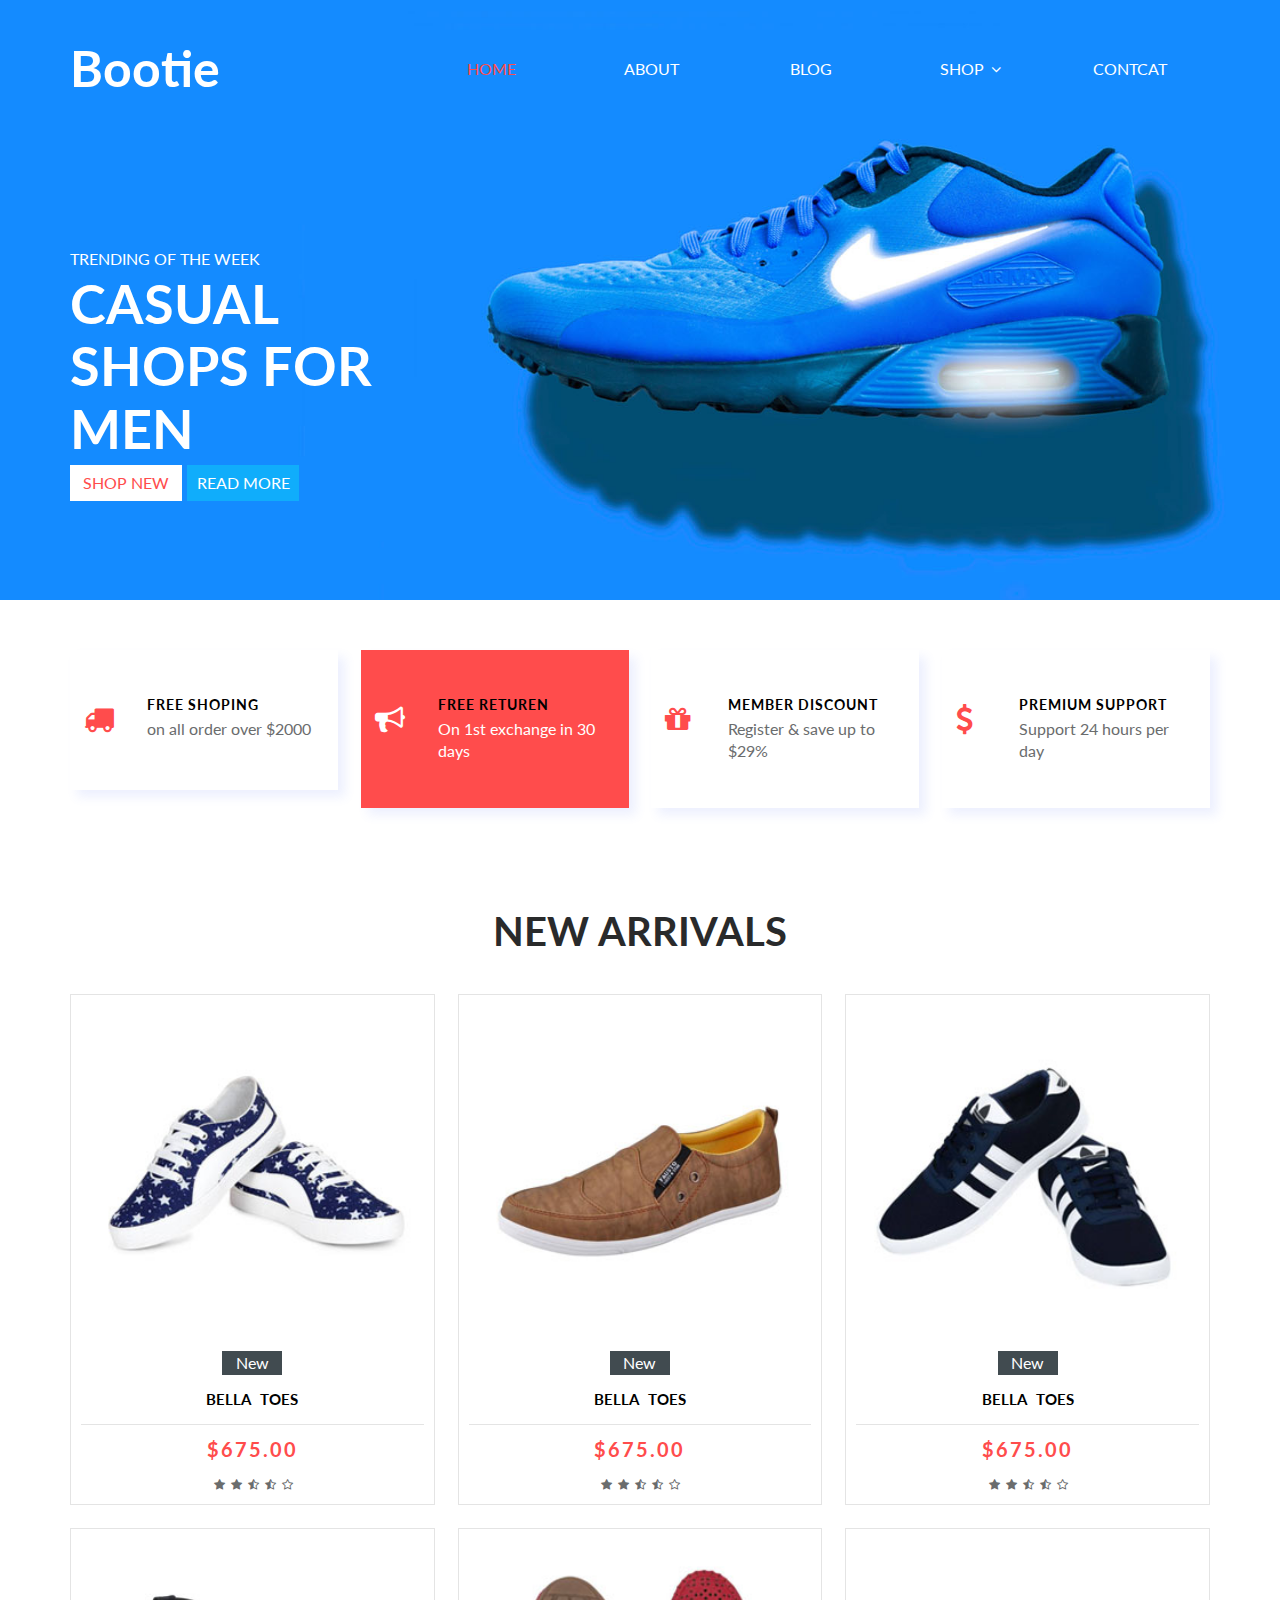
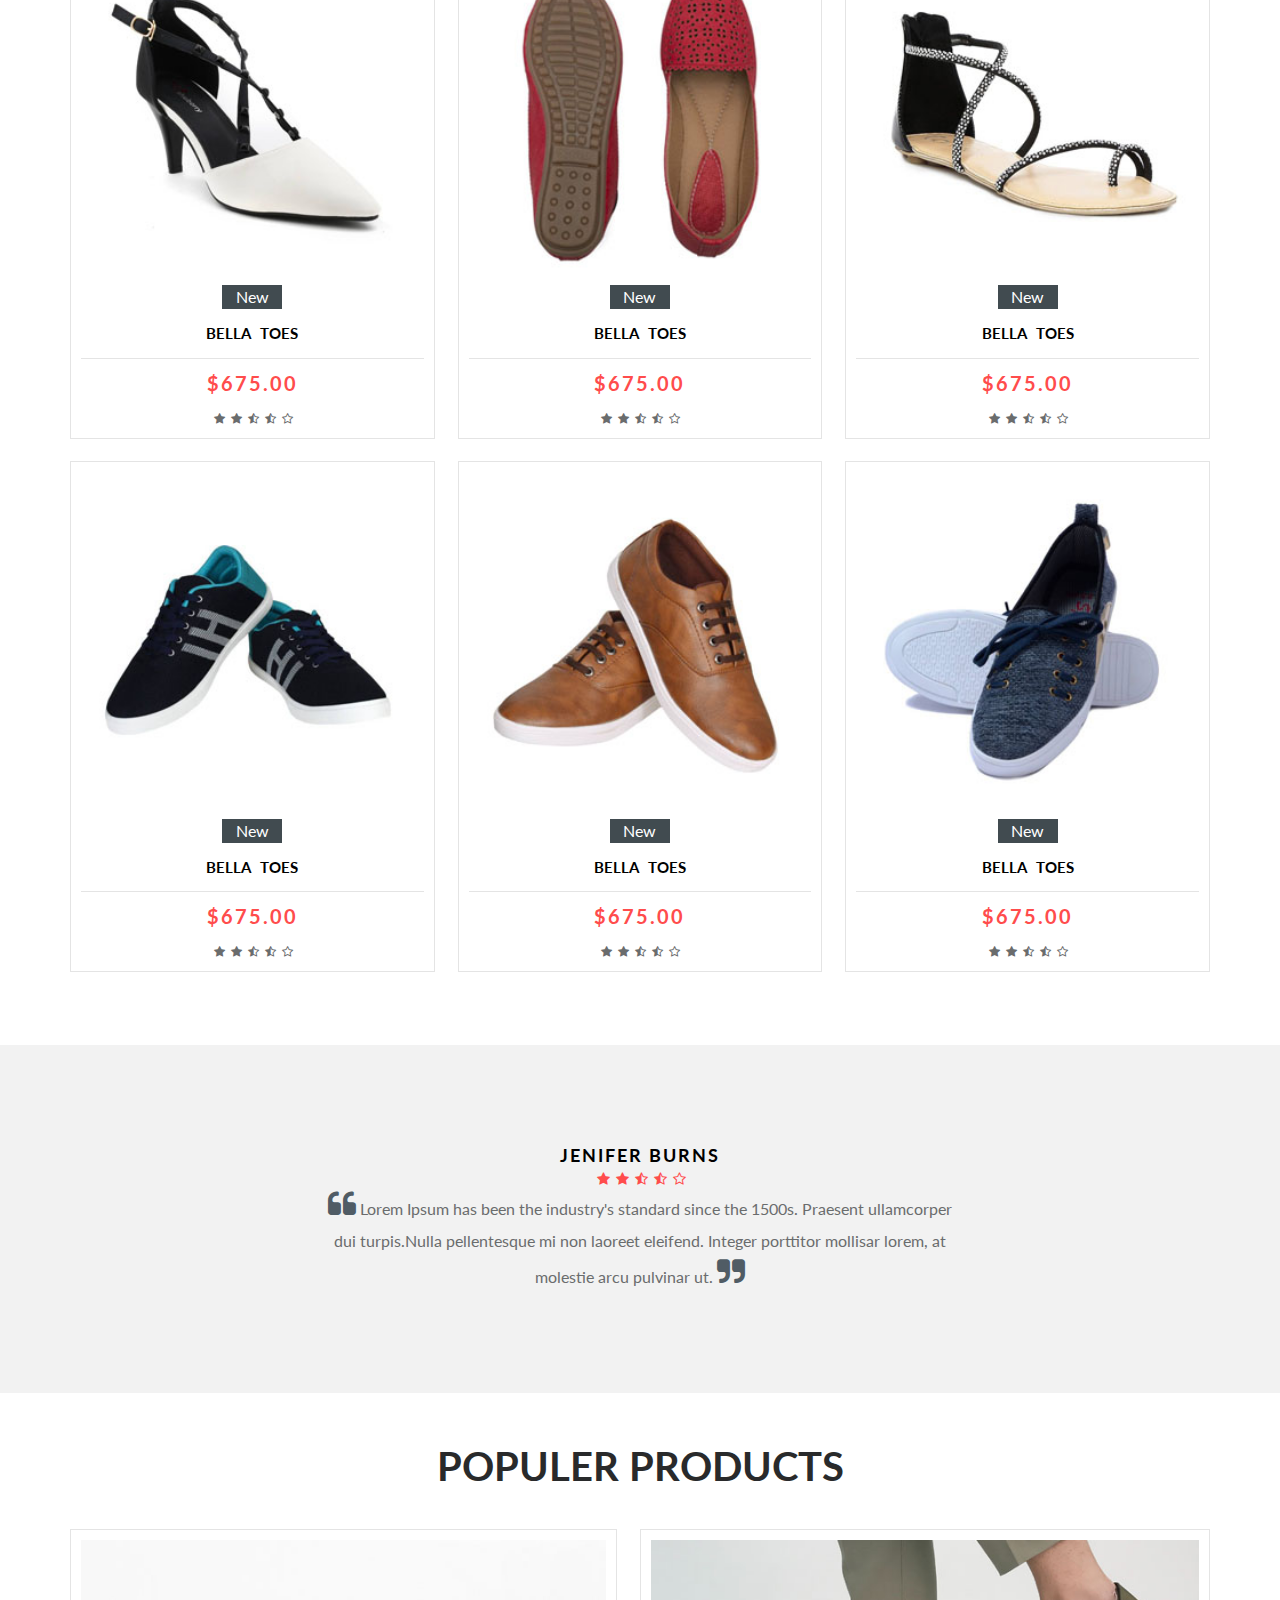
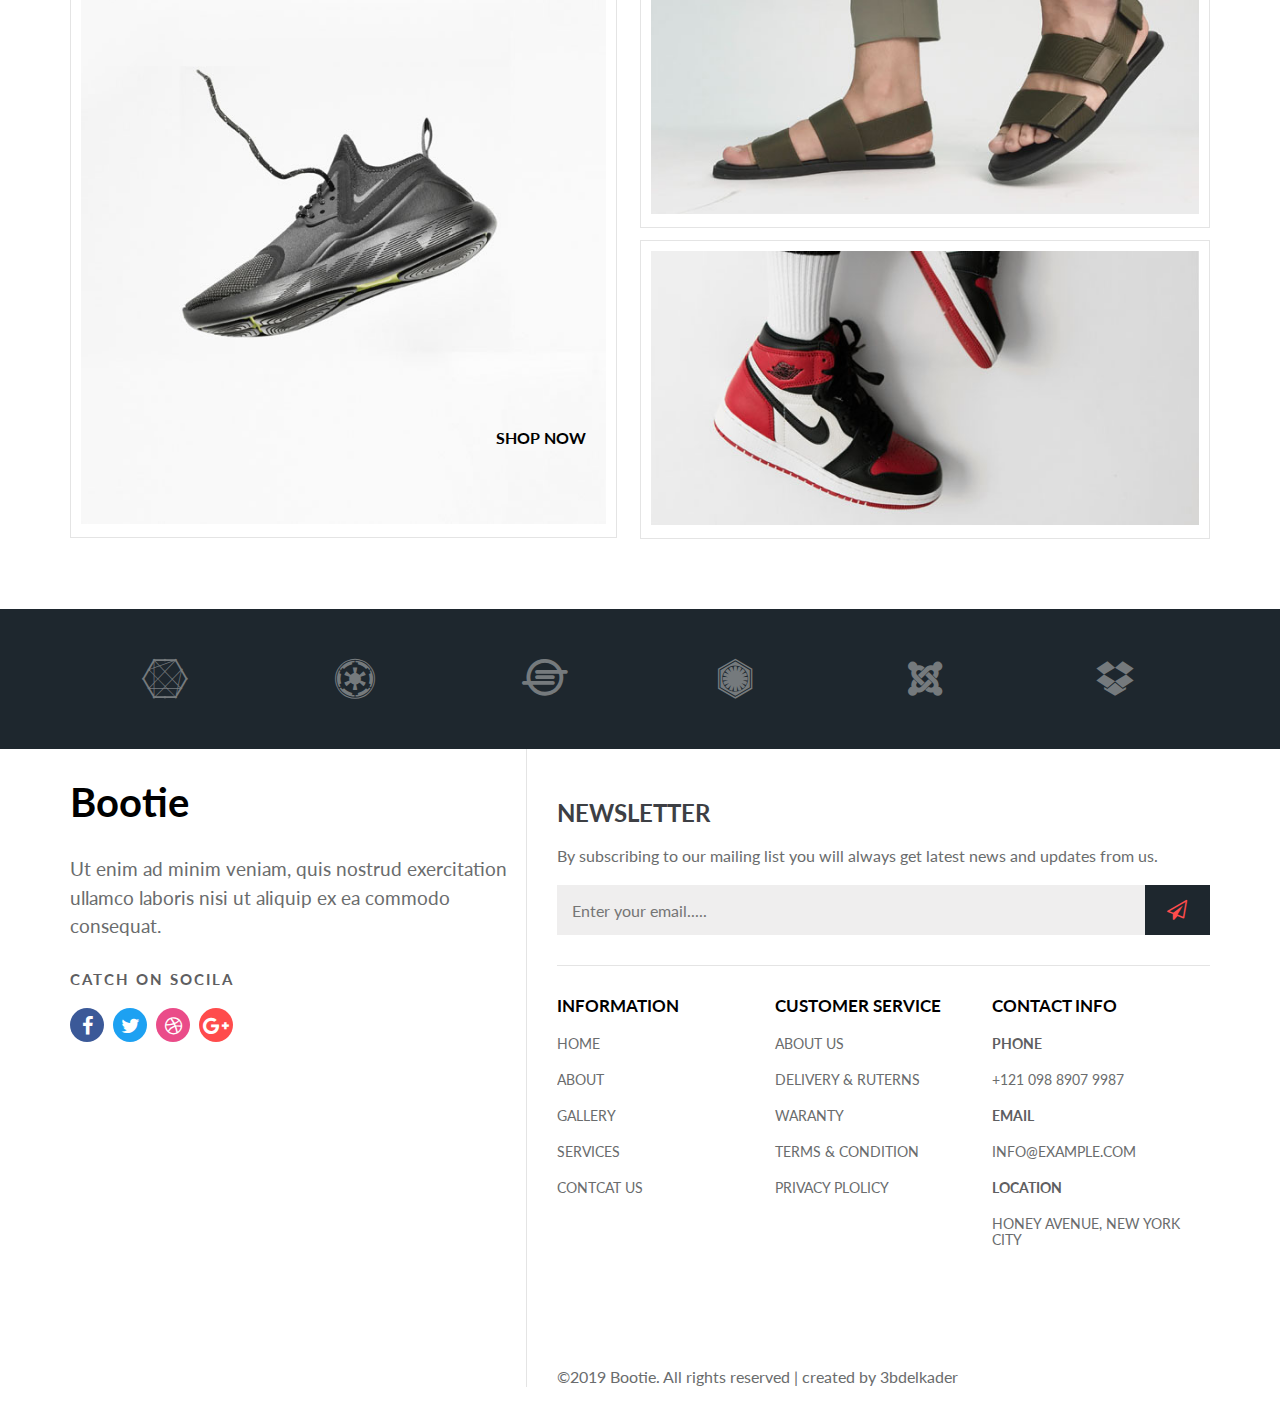
<file: index.html>
<!DOCTYPE html>
<html lang="en" dir="ltr">
  <head>
    <meta charset="utf-8">
    <meta name="viewport" content="width=device-width, initial-scale=1, shrink-to-fit=no">
    <title>New templet by sass</title>
    <link rel="stylesheet" href="https://fonts.googleapis.com/css?family=Lato&display=swap">
    <link rel="stylesheet" href="css/font-awesome.min.css">
    <link rel="stylesheet" href="css/normalize.css">
    <link rel="stylesheet" href="css/style.css">
  </head>
  <body>
    <!--Start header-->
    <div class="img-banner">
      <div class="header">
        <div class="container">
          <div class="logo">
            <h1 class="header-title">bootie</h1>
          </div>
          <div class="navbar">
            <ul>
              <li><a class="active" href="index.html">home</a></li>
              <li><a href="about.html">about</a></li>
              <li><a href="blog.html">blog</a></li>
              <li class="drop-down">
                <a href="shopnow.html">
                  shop
                  <span><i class="fa fa-angle-down"></i></span>
                </a>
                <ul class="sub-menu">
                  <li><a class="sub-menu-drop" href="blog.html"></a>blog</li>
                  <li><a class="sub-menu-drop" href="shopnow.html"></a>shop now</li>
                  <li><a class="sub-menu-drop" href="#"></a>single page</li>
                </ul>
              </li>
              <li><a href="contac.html">contcat</a></li>
            </ul>
          </div>
          <div class="clearfix"></div>
          <div class="casual">
            <p>trending of the week</p>
            <p>casual shops for men</p>
            <button class="shop" type="button" name="button">shop new</button>
            <button class="more" type="button" name="button">read more</button>
          </div>
        </div>
      </div>
      <button class="toggle-class" type="button" name="button">
        <span></span>
        <span></span>
        <span></span>
      </button>
    </div>
    </div>
    <!--End header-->
    <!--Start information-->
    <div class="information">
      <div class="container">
        <div class="info">
          <div class="icon">
            <i class="fa fa-truck"></i>
          </div>
          <div class="icon-disc">
            <span>free shoping</span>
            <p>on all order over $2000</p>
          </div>
        </div>
        <div class="info active rsp">
          <div class="icon">
            <i class="fa fa-bullhorn"></i>
          </div>
          <div class="icon-disc">
            <span>free returen</span>
            <p class="active">On 1st exchange in 30 days</p>
          </div>
        </div>
        <div class="info">
          <div class="icon">
            <i class="fa fa-gift"></i>
          </div>
          <div class="icon-disc">
            <span>member discount</span>
            <p>Register & save up to $29%</p>
          </div>
        </div>
        <div class="info rsp">
          <div class="icon">
            <i class="fa fa-usd"></i>
          </div>
          <div class="icon-disc">
            <span>premium support</span>
            <p>Support 24 hours per day</p>
          </div>
        </div>
        <div class="clearfix"></div>
      </div>
    </div>
    <!--End information-->
    <!--Start new arrivals-->
    <div class="new-arrivals">
      <div class="container">
        <div class="heading">
          <h2>new arrivals</h2>
        </div>
        <div class="products">
          <div class="img-product">
            <img src="images/s1.jpg" alt="">
            <span>new</span>
          </div>
          <div class="price-name">
            <h4><a href="#">bella toes</a></h4>
          </div>
          <div class="price-info">
            <span>$675.00</span>
          </div>
          <ul class="stars">
            <li><i class="fa fa-star"></i></li>
            <li><i class="fa fa-star"></i></li>
            <li><i class="fa fa-star-half-o"></i></li>
            <li><i class="fa fa-star-half-o"></i></li>
            <li><i class="fa fa-star-o"></i></li>
          </ul>
        </div>
        <div class="products left res">
          <div class="img-product">
            <img src="images/s2.jpg" alt="">
            <span>new</span>
          </div>
          <div class="price-name">
            <h4><a href="#">bella toes</a></h4>
          </div>
          <div class="price-info">
            <span>$675.00</span>
          </div>
          <ul class="stars">
            <li><i class="fa fa-star"></i></li>
            <li><i class="fa fa-star"></i></li>
            <li><i class="fa fa-star-half-o"></i></li>
            <li><i class="fa fa-star-half-o"></i></li>
            <li><i class="fa fa-star-o"></i></li>
          </ul>
        </div>
        <div class="products left">
          <div class="img-product">
            <img src="images/s3.jpg" alt="">
            <span>new</span>
          </div>
          <div class="price-name">
            <h4><a href="#">bella toes</a></h4>
          </div>
          <div class="price-info">
            <span>$675.00</span>
          </div>
          <ul class="stars">
            <li><i class="fa fa-star"></i></li>
            <li><i class="fa fa-star"></i></li>
            <li><i class="fa fa-star-half-o"></i></li>
            <li><i class="fa fa-star-half-o"></i></li>
            <li><i class="fa fa-star-o"></i></li>
          </ul>
        </div>
        <div class="products res">
          <div class="img-product">
            <img src="images/s4.jpg" alt="">
            <span>new</span>
          </div>
          <div class="price-name">
            <h4><a href="#">bella toes</a></h4>
          </div>
          <div class="price-info">
            <span>$675.00</span>
          </div>
          <ul class="stars">
            <li><i class="fa fa-star"></i></li>
            <li><i class="fa fa-star"></i></li>
            <li><i class="fa fa-star-half-o"></i></li>
            <li><i class="fa fa-star-half-o"></i></li>
            <li><i class="fa fa-star-o"></i></li>
          </ul>
        </div>
        <div class="products left">
          <div class="img-product">
            <img src="images/s5.jpg" alt="">
            <span>new</span>
          </div>
          <div class="price-name">
            <h4><a href="#">bella toes</a></h4>
          </div>
          <div class="price-info">
            <span>$675.00</span>
          </div>
          <ul class="stars">
            <li><i class="fa fa-star"></i></li>
            <li><i class="fa fa-star"></i></li>
            <li><i class="fa fa-star-half-o"></i></li>
            <li><i class="fa fa-star-half-o"></i></li>
            <li><i class="fa fa-star-o"></i></li>
          </ul>
        </div>
        <div class="products left res">
          <div class="img-product res">
            <img src="images/s6.jpg" alt="">
            <span>new</span>
          </div>
          <div class="price-name">
            <h4><a href="#">bella toes</a></h4>
          </div>
          <div class="price-info">
            <span>$675.00</span>
          </div>
          <ul class="stars">
            <li><i class="fa fa-star"></i></li>
            <li><i class="fa fa-star"></i></li>
            <li><i class="fa fa-star-half-o"></i></li>
            <li><i class="fa fa-star-half-o"></i></li>
            <li><i class="fa fa-star-o"></i></li>
          </ul>
        </div>
        <div class="products">
          <div class="img-product">
            <img src="images/s7.jpg" alt="">
            <span>new</span>
          </div>
          <div class="price-name">
            <h4><a href="#">bella toes</a></h4>
          </div>
          <div class="price-info">
            <span>$675.00</span>
          </div>
          <ul class="stars">
            <li><i class="fa fa-star"></i></li>
            <li><i class="fa fa-star"></i></li>
            <li><i class="fa fa-star-half-o"></i></li>
            <li><i class="fa fa-star-half-o"></i></li>
            <li><i class="fa fa-star-o"></i></li>
          </ul>
        </div>
        <div class="products left res">
          <div class="img-product">
            <img src="images/s8.jpg" alt="">
            <span>new</span>
          </div>
          <div class="price-name">
            <h4><a href="#">bella toes</a></h4>
          </div>
          <div class="price-info">
            <span>$675.00</span>
          </div>
          <ul class="stars">
            <li><i class="fa fa-star"></i></li>
            <li><i class="fa fa-star"></i></li>
            <li><i class="fa fa-star-half-o"></i></li>
            <li><i class="fa fa-star-half-o"></i></li>
            <li><i class="fa fa-star-o"></i></li>
          </ul>
        </div>
        <div class="products left">
          <div class="img-product">
            <img src="images/s9.jpg" alt="">
            <span>new</span>
          </div>
          <div class="price-name">
            <h4><a href="#">bella toes</a></h4>
          </div>
          <div class="price-info">
            <span>$675.00</span>
          </div>
          <ul class="stars">
            <li><i class="fa fa-star"></i></li>
            <li><i class="fa fa-star"></i></li>
            <li><i class="fa fa-star-half-o"></i></li>
            <li><i class="fa fa-star-half-o"></i></li>
            <li><i class="fa fa-star-o"></i></li>
          </ul>
        </div>
        <div class="clearfix"></div>
      </div>
    </div>
    <!--End new arrivals-->
    <!--Start quot-->
    <div class="quot">
      <div class="container">
        <h3>jenifer burns</h3>
        <ul class="stars">
          <li><i class="fa fa-star"></i></li>
          <li><i class="fa fa-star"></i></li>
          <li><i class="fa fa-star-half-o"></i></li>
          <li><i class="fa fa-star-half-o"></i></li>
          <li><i class="fa fa-star-o"></i></li>
        </ul>
        <div class="text-quote">
          <p>
            <i class="fa fa-quote-left"></i>
            Lorem Ipsum has been the industry's standard since the 1500s. Praesent ullamcorper dui turpis.Nulla pellentesque mi non laoreet eleifend. Integer porttitor mollisar lorem, at molestie arcu pulvinar ut.            <i class="fa fa-quote-right"></i>
          </p>
        </div>
      </div>
    </div>
    <!--End quot-->
    <!--Start populer products-->
    <div class="populer-products">
      <div class="container">
        <div class="heading">
          <h2>populer products</h2>
        </div>
        <div class="img-left">
          <img src="images/img1.jpg" alt="">
          <a href="#">shop now</a>
        </div>
        <div class="img-right">
          <div class="img-right-1 top">
            <img src="images/img2.jpg" alt="">
          </div>
          <div class="img-right-1">
            <img src="images/img3.jpg" alt="">
          </div>
        </div>
        <div class="clearfix"></div>
      </div>
    </div>
    <!--End populer products-->
    <!--Start icons-->
    <div class="icons">
      <div class="container">
          <i class="fa fa-connectdevelop"></i>
          <i class="fa fa-empire"></i>
          <i class="fa fa-ioxhost"></i>
          <i class="fa fa-first-order"></i>
          <i class="fa fa-joomla"></i>
          <i class="fa fa-dropbox"></i>
          <div class="clearfix"></div>
      </div>
    </div>
    <!--End icons-->
    <!--start footer-->
    <div class="footer">
      <div class="container">
        <div class="footer-left">
          <h2 class="footer-title">bootie</h2>
          <p class="footer-disc">Ut enim ad minim veniam, quis nostrud exercitation ullamco laboris nisi ut aliquip ex ea commodo consequat.</p>
          <p class="socila-title">catch on socila</p>
          <ul class="socila-media">
            <li><i class="fa fa-facebook"></i></li>
            <li><i class="fa fa-twitter"></i></li>
            <li><i class="fa fa-dribbble"></i></li>
            <li><i class="fa fa-google-plus"></i></li>
          </ul>
        </div>
        <div class="footer-right">
          <div class="info">
            <h2>newsletter</h2>
            <p>By subscribing to our mailing list you will always get latest news and updates from us.</p>
            <input type="email" name="" value="" placeholder="Enter your email.....">
            <button class="submit" type="submit" name="button"><i class="fa fa-paper-plane-o"></i></button>
          </div>
          <div class="contcat-info">
            <div class="contcat">
              <h2>information</h2>
              <ul>
                <li>home</li>
                <li>about</li>
                <li>gallery</li>
                <li>services</li>
                <li>contcat us</li>
              </ul>
            </div>
            <div class="contcat">
              <h2>customer service</h2>
              <ul>
                <li>about us</li>
                <li>delivery & ruterns</li>
                <li>waranty</li>
                <li>terms & condition</li>
                <li>privacy plolicy</li>
              </ul>
            </div>
            <div class="contcat">
              <h2>contact info</h2>
              <ul>
                <li class="contact-me">phone</li>
                <li>+121 098 8907 9987</li>
                <li class="contact-me">email</li>
                <li>info@example.com</li>
                <li class="contact-me">location</li>
                <li>honey avenue, new york city</li>
              </ul>
            </div>
          </div>
          <div class="all-rights">
            <p>&copy;2019 Bootie. All rights reserved | created by 3bdelkader</p>
          </div>
        </div>
      </div>
    </div>
    <script src="js/jquery-3.4.1.min.js"></script>
    <script src="js/mian.js"></script>
  </body>
</html>
</file>
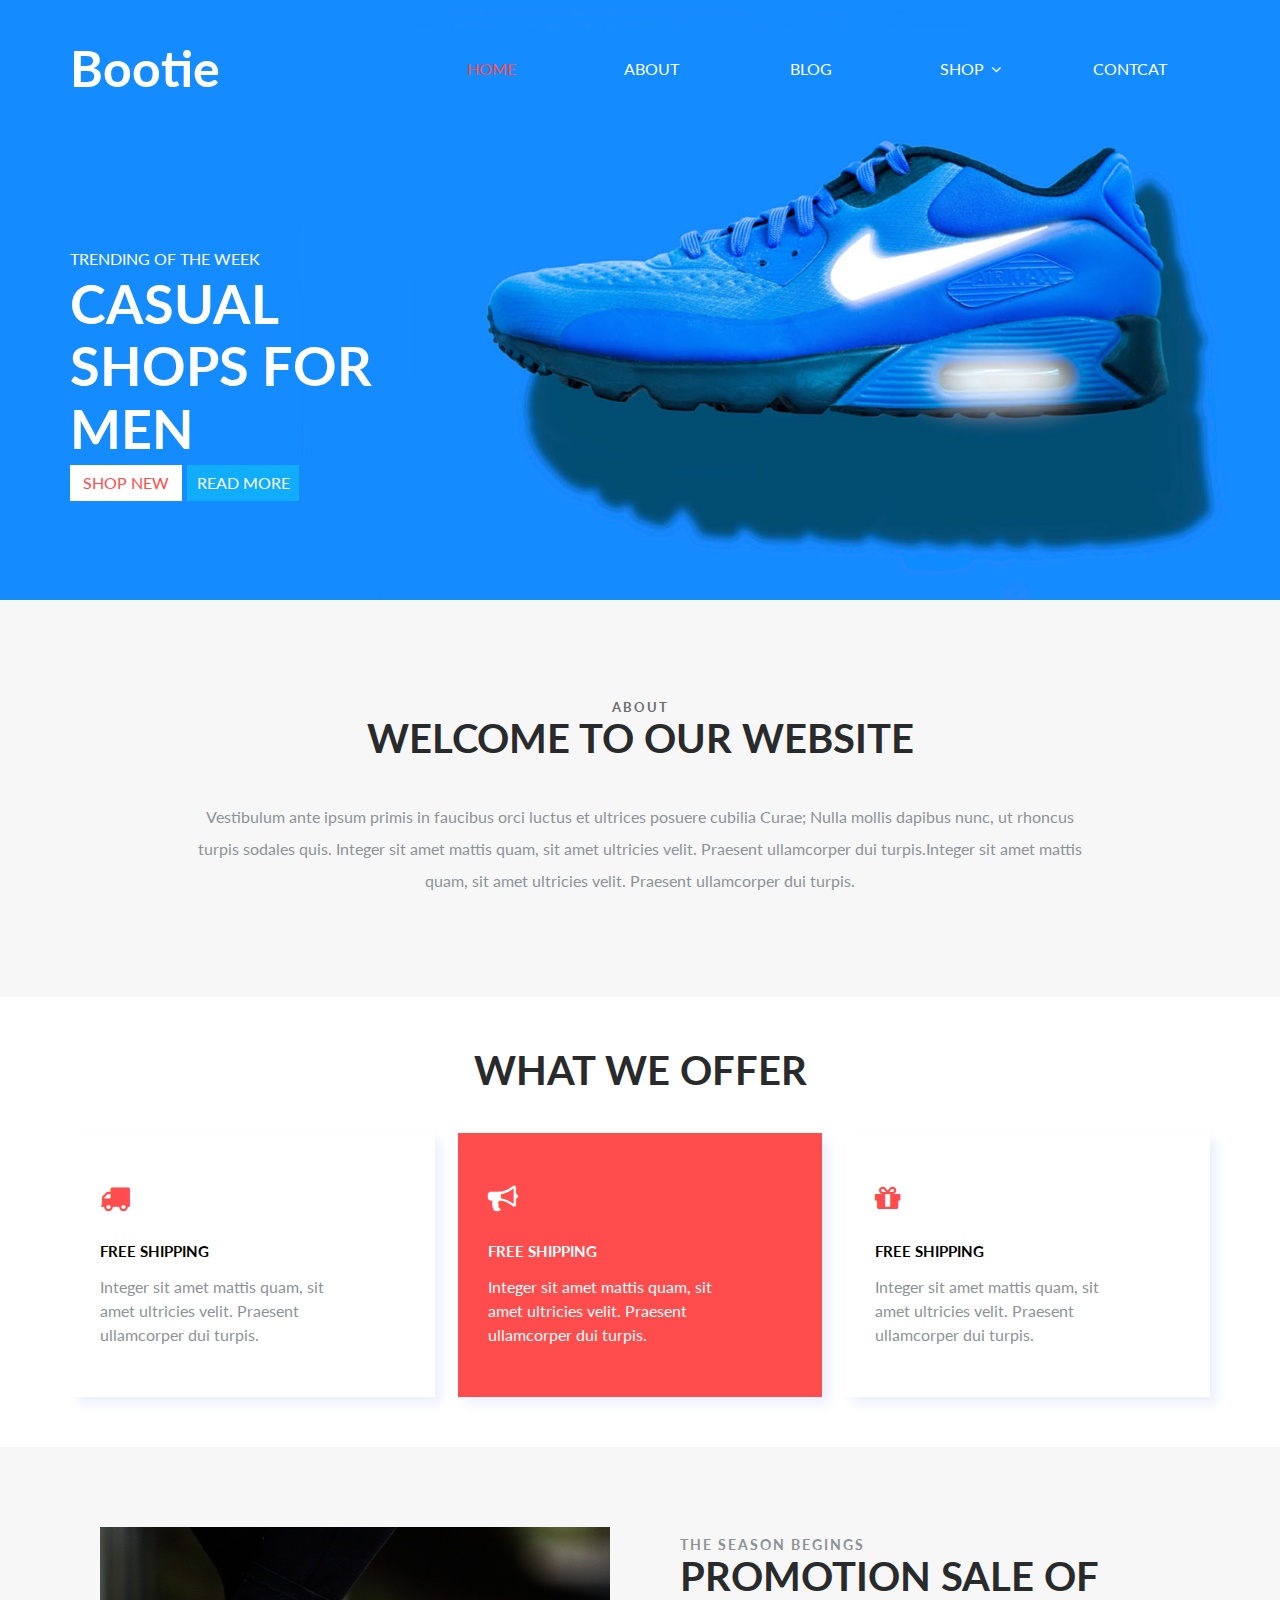
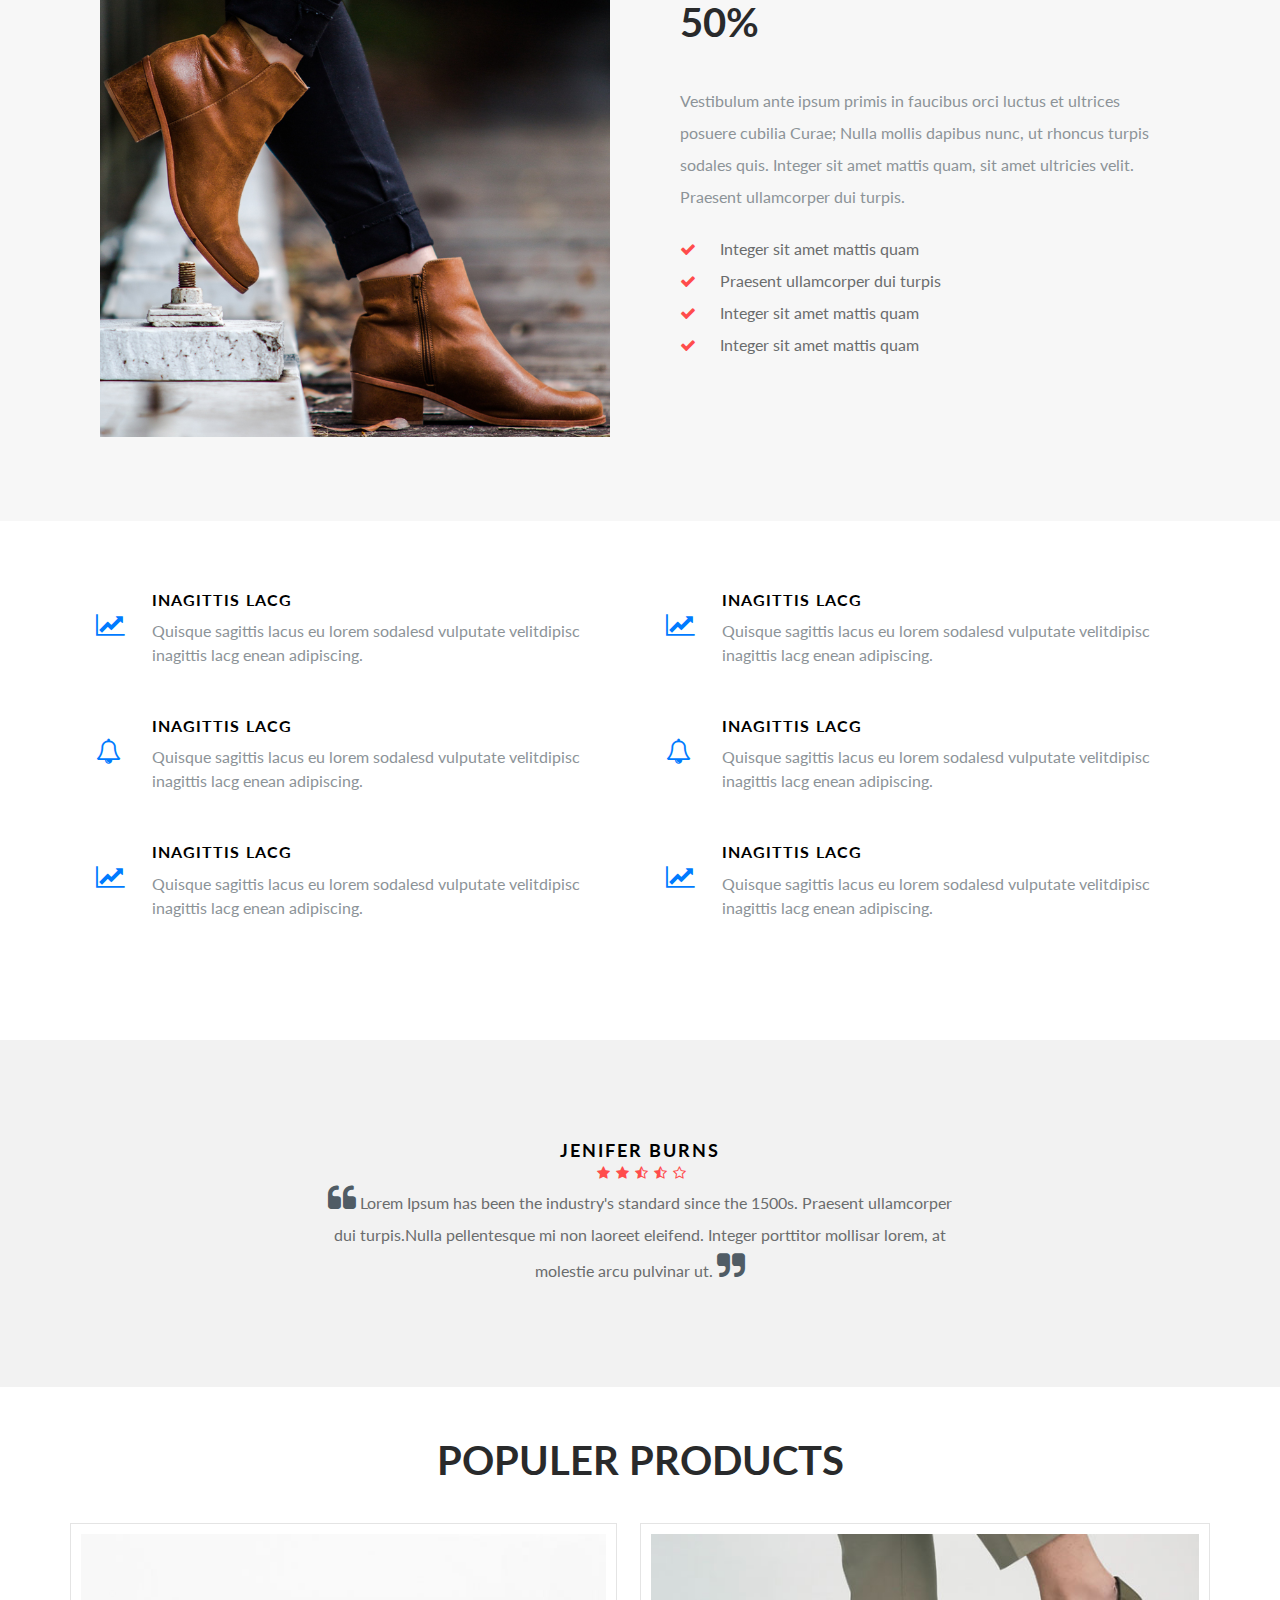
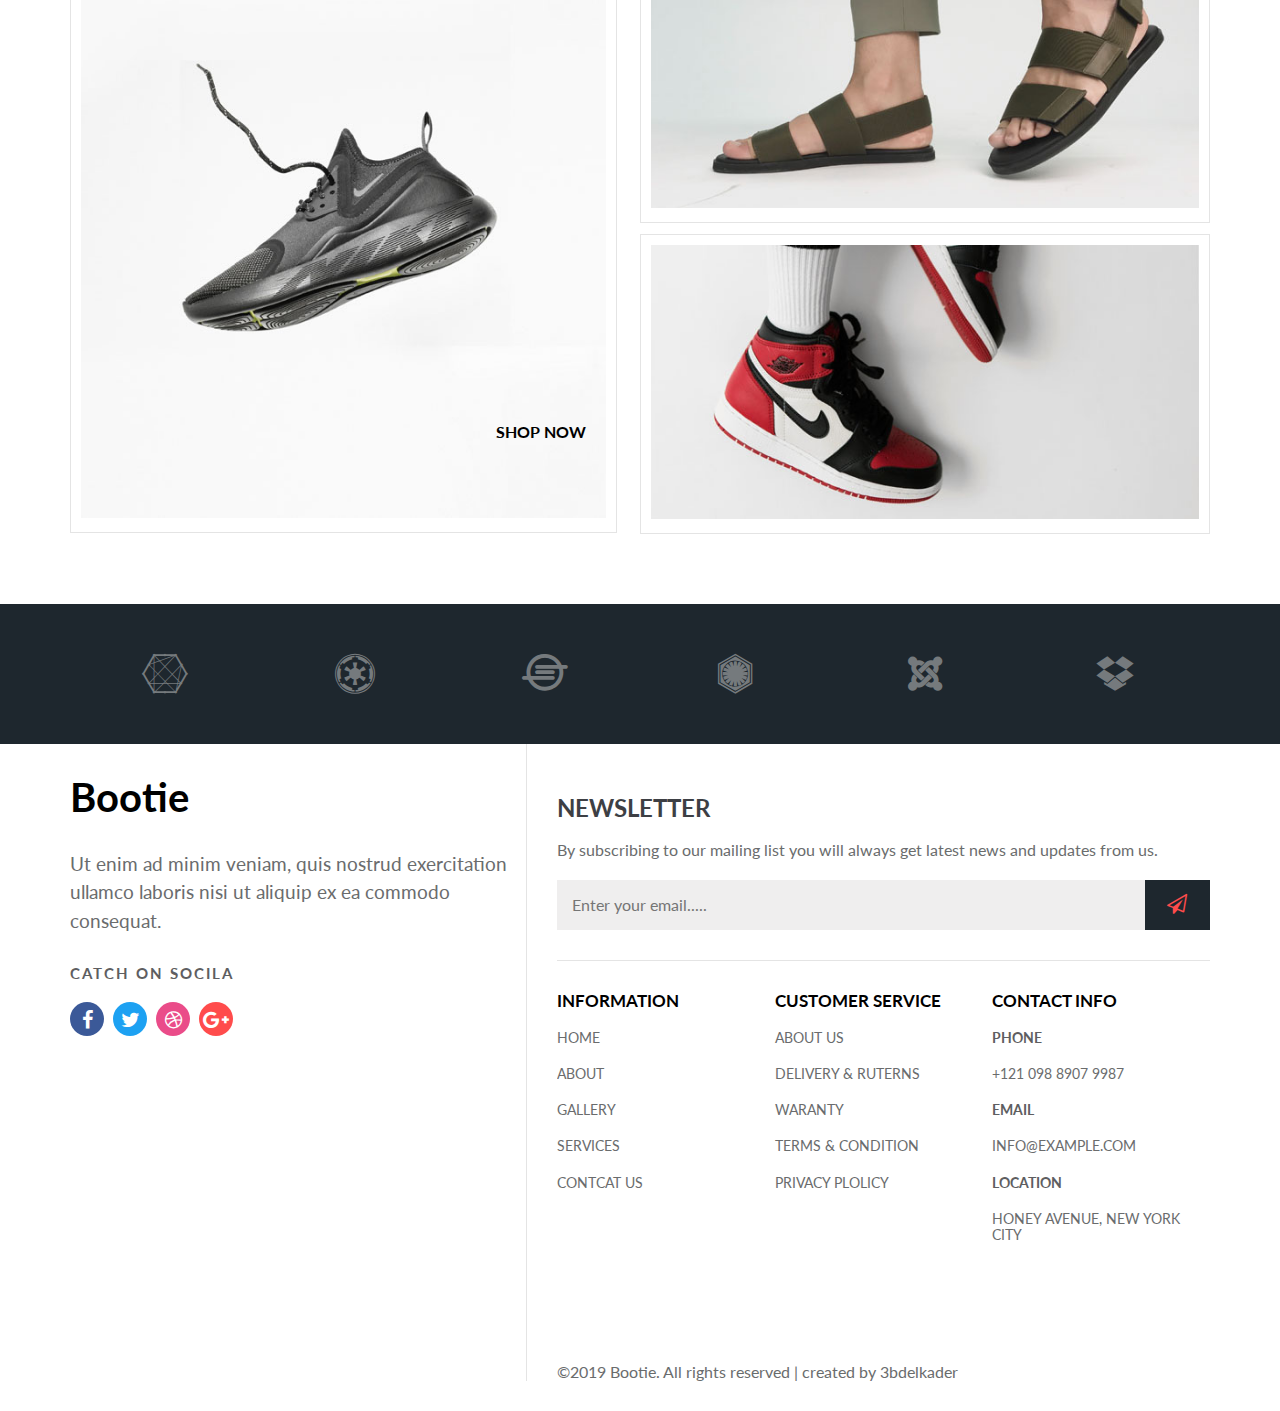
<file: about.html>
<!DOCTYPE html>
<html lang="en" dir="ltr">
  <head>
    <meta charset="utf-8">
    <title>New templet by sass</title>
    <meta name="viewport" content="width=device-width, initial-scale=1, shrink-to-fit=no">  
    <link rel="stylesheet" href="https://fonts.googleapis.com/css?family=Lato&display=swap">
    <link rel="stylesheet" href="css/font-awesome.min.css">
    <link rel="stylesheet" href="css/normalize.css">
    <link rel="stylesheet" href="css/style.css">
  </head>
  <body>
    <!--Start header-->
    <div class="img-banner">
      <div class="header">
        <div class="container">
          <div class="logo">
            <h1 class="header-title">bootie</h1>
          </div>
          <div class="navbar">
            <ul>
              <li><a class="active" href="index.html">home</a></li>
              <li><a href="about.html">about</a></li>
              <li><a href="blog.html">blog</a></li>
              <li class="drop-down">
                <a href="shopnow.html">shop
                  <span><i class="fa fa-angle-down"></i></span>
                </a>
                <ul class="sub-menu">
                  <li><a class="sub-menu-drop" href="blog.html"></a>blog</li>
                  <li><a class="sub-menu-drop" href="shopnow.html"></a>shop now</li>
                  <li><a class="sub-menu-drop" href="#"></a>single page</li>
                </ul>
              </li>
              <li><a href="contac.html">contcat</a></li>
            </ul>
          </div>
          <div class="clearfix"></div>
          <div class="casual">
            <p>trending of the week</p>
            <p>casual shops for men</p>
            <button class="shop" type="button" name="button">shop new</button>
            <button class="more" type="button" name="button">read more</button>
          </div>
        </div>
        <button class="toggle-class" type="button" name="button">
          <span></span>
          <span></span>
          <span></span>
        </button>
      </div>
    </div>
    <!--End header-->
      <div class="clearfix"></div>
    <!--Start welcome-->
    <div class="welcome">
      <div class="container">
        <div class="title">
          <p>about</p>
        </div>
        <div class="heading">
          <h2>welcome to our website</h2>
        </div>
        <div class="welcome-disc">
          <p>
            Vestibulum ante ipsum primis in faucibus orci luctus et ultrices posuere cubilia Curae; Nulla mollis dapibus nunc, ut rhoncus turpis sodales quis. Integer sit amet mattis quam, sit amet ultricies velit. Praesent ullamcorper dui turpis.Integer sit amet mattis quam, sit amet ultricies velit. Praesent ullamcorper dui turpis.
          </p>
        </div>
      </div>
    </div>
    <!--End welcome-->
    <!--Start offer-->
    <div class="offers">
      <div class="container">
        <div class="heading">
          <h2>what we offer</h2>
        </div>
        <div class="offer">
          <i class="fa fa-truck"></i>
          <h3>free shipping</h3>
          <p>Integer sit amet mattis quam, sit amet ultricies velit. Praesent ullamcorper dui turpis.</p>
        </div>
        <div class="offer midule left res">
          <i class="fa fa-bullhorn"></i>
          <h3>free shipping</h3>
          <p class="midule">Integer sit amet mattis quam, sit amet ultricies velit. Praesent ullamcorper dui turpis.</p>
        </div>
        <div class="offer left">
          <i class="fa fa-gift"></i>
          <h3>free shipping</h3>
          <p>Integer sit amet mattis quam, sit amet ultricies velit. Praesent ullamcorper dui turpis.</p>
        </div>
        <div class="clearfix"></div>
      </div>
    </div>
    <!--End offer-->
    <!--Start sale-->
    <div class="sale">
      <div class="container">
        <div class="img">
          <img src="images/about.jpg" alt="">
        </div>
        <div class="sale-info">
          <p class="top">the season begings</p>
          <div class="heading">
            <h2>promotion sale of 50%</h2>
          </div>
          <p class="sale-disc">
            Vestibulum ante ipsum primis in faucibus orci luctus et ultrices posuere cubilia Curae; Nulla mollis dapibus nunc, ut rhoncus turpis sodales quis. Integer sit amet mattis quam, sit amet ultricies velit. Praesent ullamcorper dui turpis.
          </p>
          <p class="sale-icon"><i class="fa fa-check mr-2"></i> Integer sit amet mattis quam</p>
          <p class="sale-icon"><i class="fa fa-check mr-2"></i> Praesent ullamcorper dui turpis</p>
          <p class="sale-icon"><i class="fa fa-check mr-2"></i> Integer sit amet mattis quam</p>
          <p class="sale-icon"><i class="fa fa-check mr-2"></i> Integer sit amet mattis quam</p>

        </div>
      </div>
    </div>
    <!--End sale-->
    <div class="clearfix"></div>
    <!--Start progress-->
    <div class="services">
      <div class="container">
        <div class="my-services">
          <div class="icon"><i class="fa fa-line-chart"></i></div>
          <div class="service-content">
            <h4>inagittis lacg</h4>
            <p>
              Quisque sagittis lacus eu lorem sodalesd vulputate velitdipisc inagittis lacg enean adipiscing.
            </p>
          </div>
          <div class="icon"><i class="fa fa-bell-o"></i></div>
          <div class="service-content">
            <h4>inagittis lacg</h4>
            <p>
              Quisque sagittis lacus eu lorem sodalesd vulputate velitdipisc inagittis lacg enean adipiscing.
            </p>
          </div>
          <div class="icon"><i class="fa fa-line-chart"></i></div>
          <div class="service-content">
            <h4>inagittis lacg</h4>
            <p>
              Quisque sagittis lacus eu lorem sodalesd vulputate velitdipisc inagittis lacg enean adipiscing.
            </p>
          </div>
        </div>
        <div class="my-services">
          <div class="icon"><i class="fa fa-line-chart"></i></div>
          <div class="service-content">
            <h4>inagittis lacg</h4>
            <p>
              Quisque sagittis lacus eu lorem sodalesd vulputate velitdipisc inagittis lacg enean adipiscing.
            </p>
          </div>
          <div class="icon"><i class="fa fa-bell-o"></i></div>
          <div class="service-content">
            <h4>inagittis lacg</h4>
            <p>
              Quisque sagittis lacus eu lorem sodalesd vulputate velitdipisc inagittis lacg enean adipiscing.
            </p>
          </div>
          <div class="icon"><i class="fa fa-line-chart"></i></div>
          <div class="service-content">
            <h4>inagittis lacg</h4>
            <p>
              Quisque sagittis lacus eu lorem sodalesd vulputate velitdipisc inagittis lacg enean adipiscing.
            </p>
          </div>
        </div>
      </div>
    </div>
    <!--End progress-->
    <!--Start quot-->
    <div class="quot">
      <div class="container">
        <h3>jenifer burns</h3>
        <ul class="stars">
          <li><i class="fa fa-star"></i></li>
          <li><i class="fa fa-star"></i></li>
          <li><i class="fa fa-star-half-o"></i></li>
          <li><i class="fa fa-star-half-o"></i></li>
          <li><i class="fa fa-star-o"></i></li>
        </ul>
        <div class="text-quote">
          <p>
            <i class="fa fa-quote-left"></i>
            Lorem Ipsum has been the industry's standard since the 1500s. Praesent ullamcorper dui turpis.Nulla pellentesque mi non laoreet eleifend. Integer porttitor mollisar lorem, at molestie arcu pulvinar ut.            <i class="fa fa-quote-right"></i>
          </p>
        </div>
      </div>
    </div>
    <!--End quot-->
    <!--Start populer products-->
    <div class="populer-products">
      <div class="container">
        <div class="heading">
          <h2>populer products</h2>
        </div>
        <div class="img-left">
          <img src="images/img1.jpg" alt="">
          <a href="#">shop now</a>
        </div>
        <div class="img-right">
          <div class="img-right-1 top">
            <img src="images/img2.jpg" alt="">
          </div>
          <div class="img-right-1">
            <img src="images/img3.jpg" alt="">
          </div>
        </div>
        <div class="clearfix"></div>
      </div>
    </div>
    <!--End populer products-->
    <!--Start icons-->
    <div class="icons">
      <div class="container">
          <i class="fa fa-connectdevelop"></i>
          <i class="fa fa-empire"></i>
          <i class="fa fa-ioxhost"></i>
          <i class="fa fa-first-order"></i>
          <i class="fa fa-joomla"></i>
          <i class="fa fa-dropbox"></i>
          <div class="clearfix"></div>
      </div>
    </div>
    <!--End icons-->
    <!--start footer-->
    <div class="footer">
      <div class="container">
        <div class="footer-left">
          <h2 class="footer-title">bootie</h2>
          <p class="footer-disc">Ut enim ad minim veniam, quis nostrud exercitation ullamco laboris nisi ut aliquip ex ea commodo consequat.</p>
          <p class="socila-title">catch on socila</p>
          <ul class="socila-media">
            <li><i class="fa fa-facebook"></i></li>
            <li><i class="fa fa-twitter"></i></li>
            <li><i class="fa fa-dribbble"></i></li>
            <li><i class="fa fa-google-plus"></i></li>
          </ul>
        </div>
        <div class="footer-right">
          <div class="info">
            <h2>newsletter</h2>
            <p>By subscribing to our mailing list you will always get latest news and updates from us.</p>
            <input type="email" name="" value="" placeholder="Enter your email.....">
            <button class="submit" type="submit" name="button"><i class="fa fa-paper-plane-o"></i></button>
          </div>
          <div class="contcat-info">
            <div class="contcat">
              <h2>information</h2>
              <ul>
                <li>home</li>
                <li>about</li>
                <li>gallery</li>
                <li>services</li>
                <li>contcat us</li>
              </ul>
            </div>
            <div class="contcat">
              <h2>customer service</h2>
              <ul>
                <li>about us</li>
                <li>delivery & ruterns</li>
                <li>waranty</li>
                <li>terms & condition</li>
                <li>privacy plolicy</li>
              </ul>
            </div>
            <div class="contcat">
              <h2>contact info</h2>
              <ul>
                <li class="contact-me">phone</li>
                <li>+121 098 8907 9987</li>
                <li class="contact-me">email</li>
                <li>info@example.com</li>
                <li class="contact-me">location</li>
                <li>honey avenue, new york city</li>
              </ul>
            </div>
          </div>
          <div class="all-rights">
            <p>&copy;2019 Bootie. All rights reserved | created by 3bdelkader</p>
          </div>
        </div>
      </div>
    </div>
    <script src="js/jquery-1.12.4.min.js"></script>
    <script src="js/mian.js"></script>
  </body>
</html>
</file>
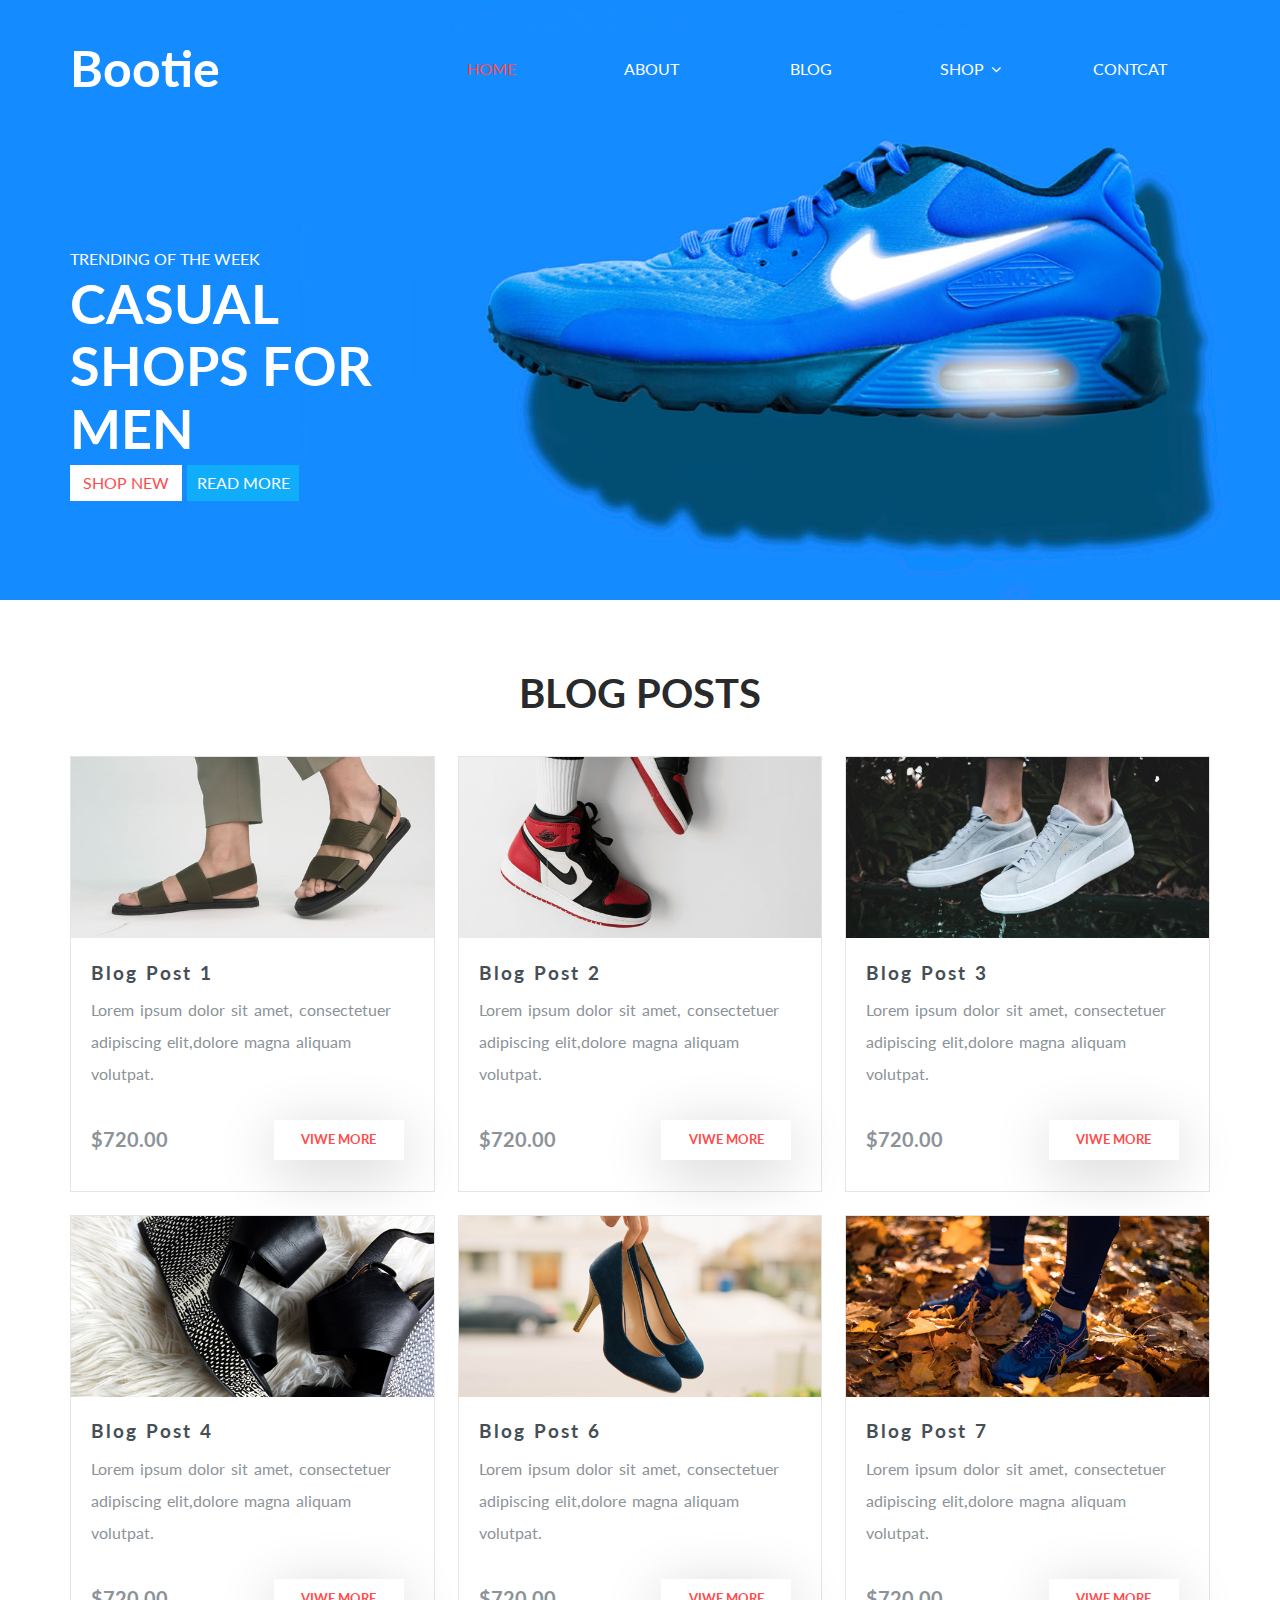
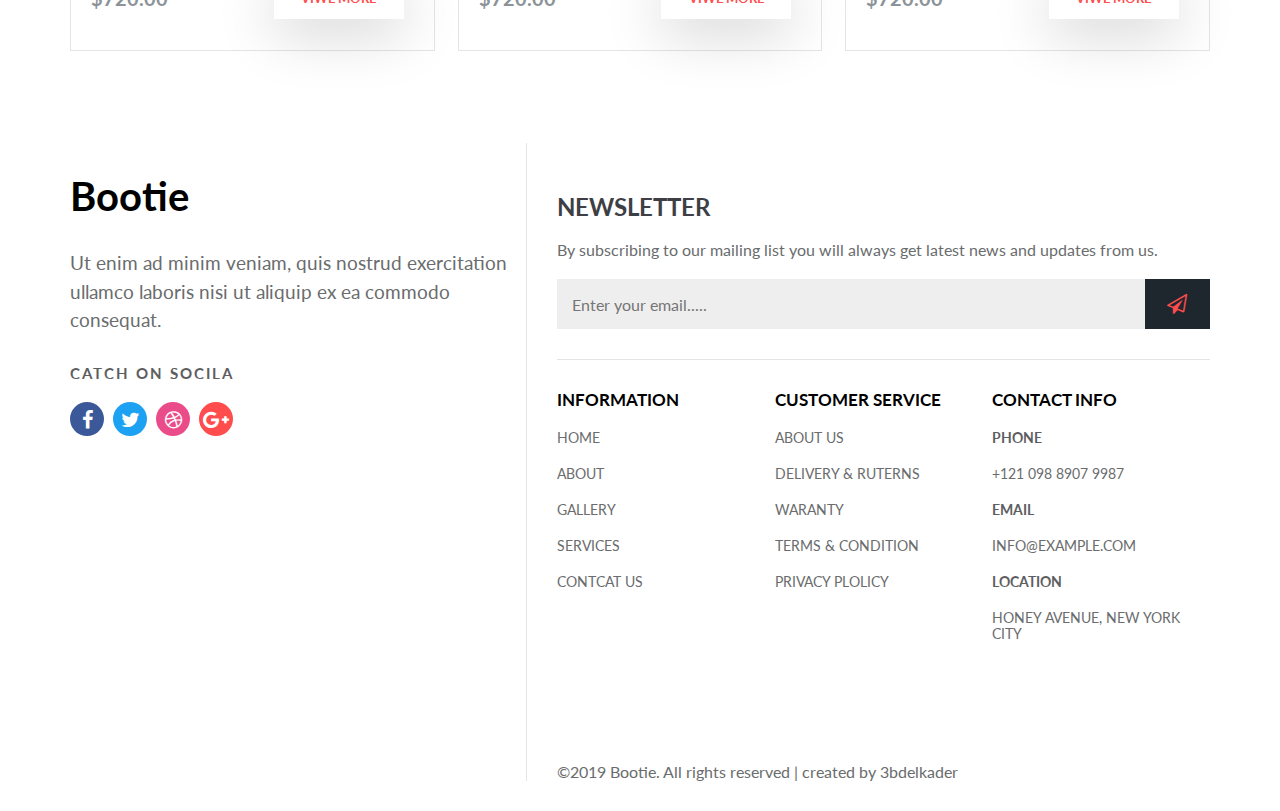
<file: blog.html>
<!DOCTYPE html>
<html lang="en" dir="ltr">
  <head>
    <meta charset="utf-8">
    <meta name="viewport" content="width=device-width, initial-scale=1, shrink-to-fit=no">
    <title>New templet by sass</title>
    <link rel="stylesheet" href="https://fonts.googleapis.com/css?family=Lato&display=swap">
    <link rel="stylesheet" href="css/font-awesome.min.css">
    <link rel="stylesheet" href="css/normalize.css">
    <link rel="stylesheet" href="css/style.css">
  </head>
  <body>
    <!--Start header-->
    <div class="img-banner">
      <div class="header">
        <div class="container">
          <div class="logo">
            <h1 class="header-title">bootie</h1>
          </div>
          <div class="navbar">
            <ul>
              <li><a class="active" href="index.html">home</a></li>
              <li><a href="about.html">about</a></li>
              <li><a href="blog.html">blog</a></li>
              <li class="drop-down">
                <a href="shopnow.html">shop
                  <span><i class="fa fa-angle-down"></i></span>
                </a>
                <ul class="sub-menu">
                  <li><a class="sub-menu-drop" href="blog.html"></a>blog</li>
                  <li><a class="sub-menu-drop" href="shopnow.html"></a>shop now</li>
                  <li><a class="sub-menu-drop" href="#"></a>single page</li>
                </ul>
              </li>
              <li><a href="contac.html">contcat</a></li>
            </ul>
          </div>
          <div class="clearfix"></div>
          <div class="casual">
            <p>trending of the week</p>
            <p>casual shops for men</p>
            <button class="shop" type="button" name="button">shop new</button>
            <button class="more" type="button" name="button">read more</button>
          </div>
        </div>
        <button class="toggle-class" type="button" name="button">
          <span></span>
          <span></span>
          <span></span>
        </button>
      </div>
    </div>
    <!--End header-->
    <div class="clearfix"></div>
    <!--Start blog posts-->
    <div class="blog-posts">
      <div class="container">
        <div class="heading">
          <h2>blog posts</h2>
        </div>
        <div class="post">
          <div class="img">
            <img src="images/img2.jpg" alt="">
          </div>
          <div class="blog-info">
            <h3 class="post-title">blog post 1</h3>
            <p class="post-disc">Lorem ipsum dolor sit amet, consectetuer adipiscing elit,dolore magna aliquam volutpat.</p>
            <div class="price">
              <span>$720.00</span>
            </div>
            <div class="viwe-more">
              <button type="button" name="button">viwe more</button>
            </div>
          </div>
        </div>
        <div class="post left">
          <div class="img">
            <img src="images/img3.jpg" alt="">
          </div>
          <div class="blog-info">
            <h3 class="post-title">blog post 2</h3>
            <p class="post-disc">Lorem ipsum dolor sit amet, consectetuer adipiscing elit,dolore magna aliquam volutpat.</p>
            <div class="price">
              <span>$720.00</span>
            </div>
            <div class="viwe-more">
              <button type="button" name="button">viwe more</button>
            </div>
          </div>
        </div>
        <div class="post left">
          <div class="img">
            <img src="images/img4.jpg" alt="">
          </div>
          <div class="blog-info">
            <h3 class="post-title">blog post 3</h3>
            <p class="post-disc">Lorem ipsum dolor sit amet, consectetuer adipiscing elit,dolore magna aliquam volutpat.</p>
            <div class="price">
              <span>$720.00</span>
            </div>
            <div class="viwe-more">
              <button type="button" name="button">viwe more</button>
            </div>
          </div>
        </div>
        <div class="post">
          <div class="img">
            <img src="images/img5.jpg" alt="">
          </div>
          <div class="blog-info">
            <h3 class="post-title">blog post 4</h3>
            <p class="post-disc">Lorem ipsum dolor sit amet, consectetuer adipiscing elit,dolore magna aliquam volutpat.</p>
            <div class="price">
              <span>$720.00</span>
            </div>
            <div class="viwe-more">
              <button type="button" name="button">viwe more</button>
            </div>
          </div>
        </div>
        <div class="post left">
          <div class="img">
            <img src="images/img6.jpg" alt="">
          </div>
          <div class="blog-info">
            <h3 class="post-title">blog post 6</h3>
            <p class="post-disc">Lorem ipsum dolor sit amet, consectetuer adipiscing elit,dolore magna aliquam volutpat.</p>
            <div class="price">
              <span>$720.00</span>
            </div>
            <div class="viwe-more">
              <button type="button" name="button">viwe more</button>
            </div>
          </div>
        </div>
        <div class="post left">
          <div class="img">
            <img src="images/img7.jpg" alt="">
          </div>
          <div class="blog-info">
            <h3 class="post-title">blog post 7</h3>
            <p class="post-disc">Lorem ipsum dolor sit amet, consectetuer adipiscing elit,dolore magna aliquam volutpat.</p>
            <div class="price">
              <span>$720.00</span>
            </div>
            <div class="viwe-more">
              <button type="button" name="button">viwe more</button>
            </div>
          </div>
        </div>
      </div>
    </div>
    <!--End blog postes-->
    <!--start footer-->
    <div class="footer">
      <div class="container">
        <div class="footer-left">
          <h2 class="footer-title">bootie</h2>
          <p class="footer-disc">Ut enim ad minim veniam, quis nostrud exercitation ullamco laboris nisi ut aliquip ex ea commodo consequat.</p>
          <p class="socila-title">catch on socila</p>
          <ul class="socila-media">
            <li><i class="fa fa-facebook"></i></li>
            <li><i class="fa fa-twitter"></i></li>
            <li><i class="fa fa-dribbble"></i></li>
            <li><i class="fa fa-google-plus"></i></li>
          </ul>
        </div>
        <div class="footer-right">
          <div class="info">
            <h2>newsletter</h2>
            <p>By subscribing to our mailing list you will always get latest news and updates from us.</p>
            <input type="email" name="" value="" placeholder="Enter your email.....">
            <button class="submit" type="submit" name="button"><i class="fa fa-paper-plane-o"></i></button>
          </div>
          <div class="contcat-info">
            <div class="contcat">
              <h2>information</h2>
              <ul>
                <li>home</li>
                <li>about</li>
                <li>gallery</li>
                <li>services</li>
                <li>contcat us</li>
              </ul>
            </div>
            <div class="contcat">
              <h2>customer service</h2>
              <ul>
                <li>about us</li>
                <li>delivery & ruterns</li>
                <li>waranty</li>
                <li>terms & condition</li>
                <li>privacy plolicy</li>
              </ul>
            </div>
            <div class="contcat">
              <h2>contact info</h2>
              <ul>
                <li class="contact-me">phone</li>
                <li>+121 098 8907 9987</li>
                <li class="contact-me">email</li>
                <li>info@example.com</li>
                <li class="contact-me">location</li>
                <li>honey avenue, new york city</li>
              </ul>
            </div>
          </div>
          <div class="all-rights">
            <p>&copy;2019 Bootie. All rights reserved | created by 3bdelkader</p>
          </div>
        </div>
      </div>
    </div>
    <script src="js/jquery-1.12.4.min.js"></script>
    <script src="js/mian.js"></script>
  </body>
</html>
</file>
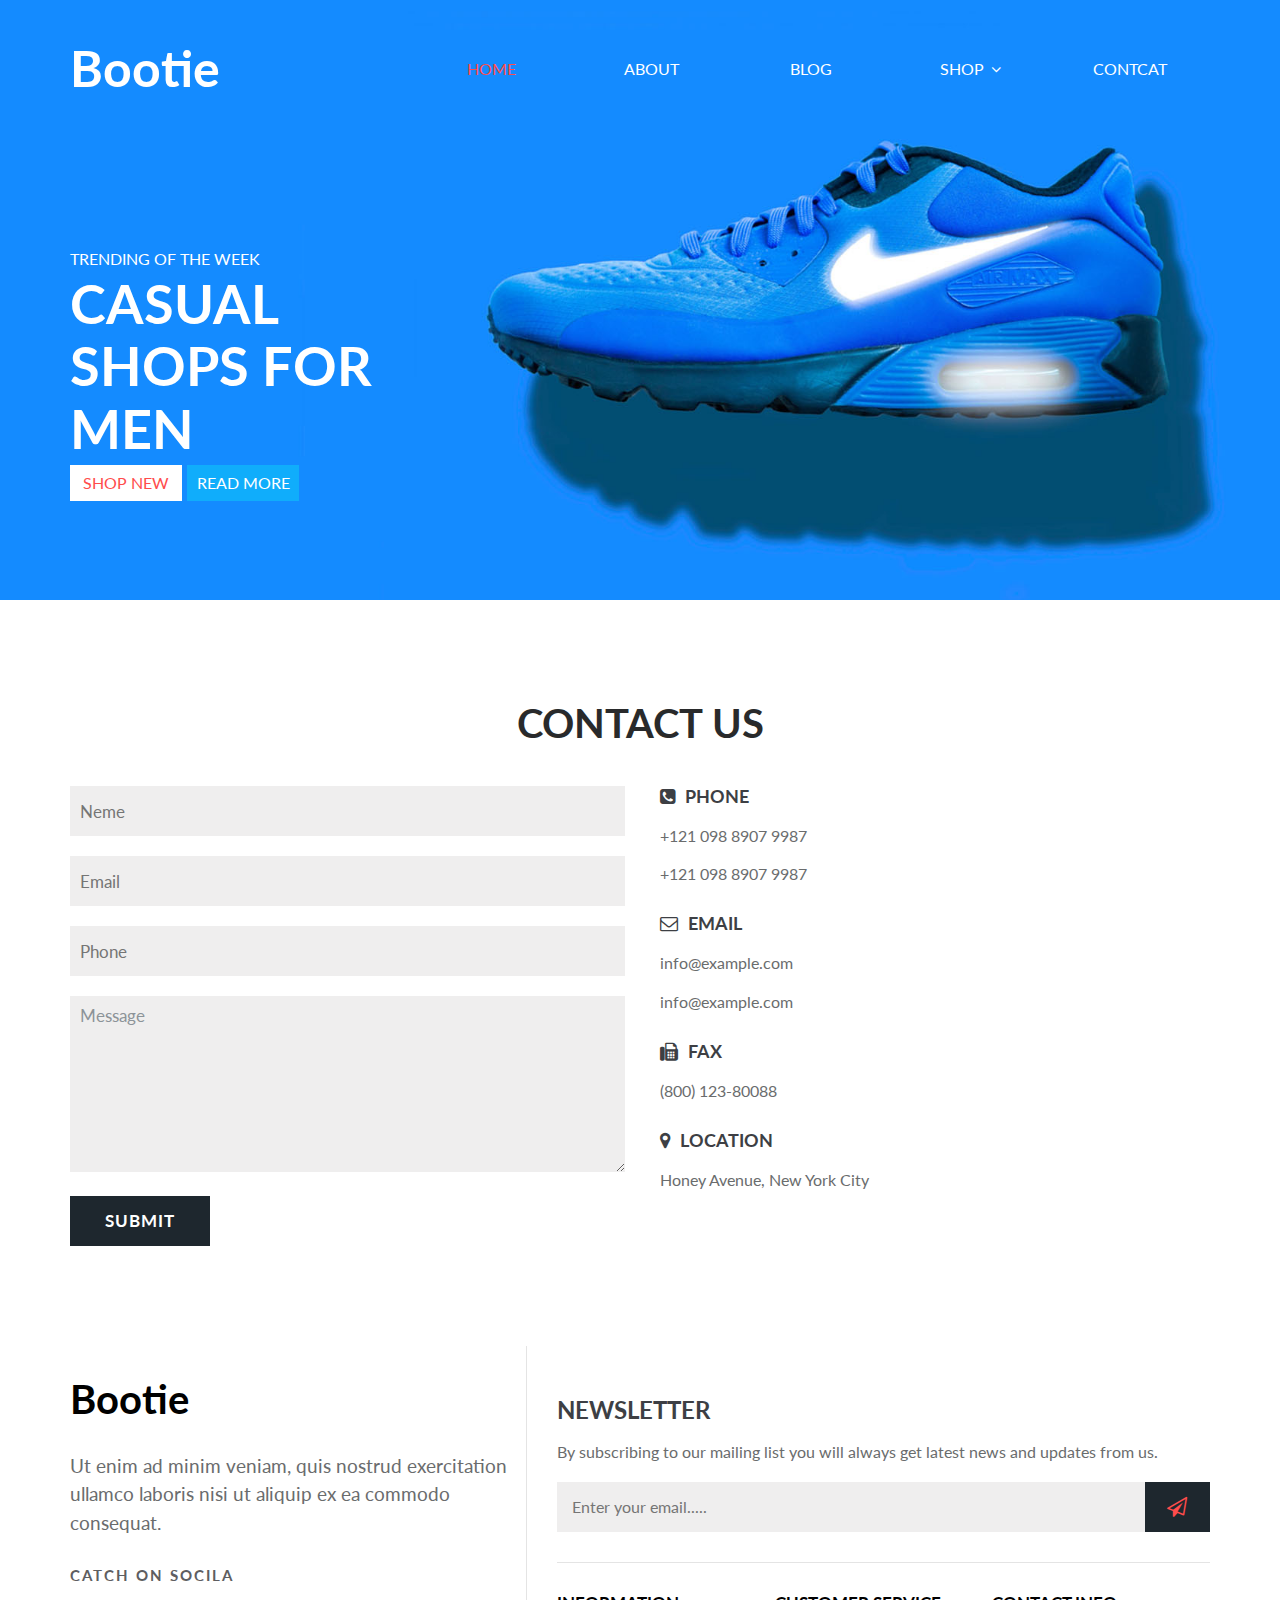
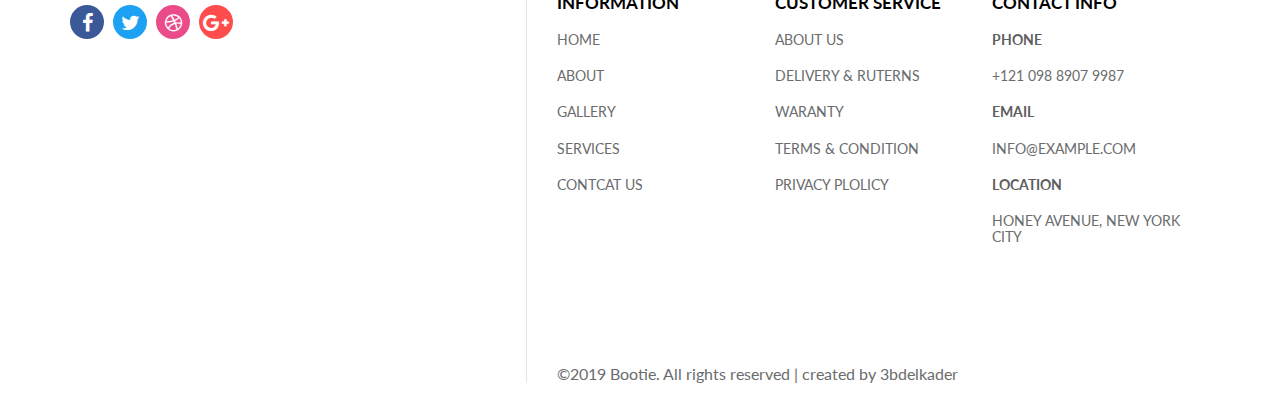
<file: contac.html>
<!DOCTYPE html>
<html lang="en" dir="ltr">
  <head>
    <meta charset="utf-8">
    <meta name="viewport" content="width=device-width, initial-scale=1, shrink-to-fit=no">
    <title>New templet by sass</title>
    <link rel="stylesheet" href="https://fonts.googleapis.com/css?family=Lato&display=swap">
    <link rel="stylesheet" href="css/font-awesome.min.css">
    <link rel="stylesheet" href="css/normalize.css">
    <link rel="stylesheet" href="css/style.css">
  </head>
  <body>
    <!--Start header-->
    <div class="img-banner">
      <div class="header">
        <div class="container">
          <div class="logo">
            <h1 class="header-title">bootie</h1>
          </div>
          <div class="navbar">
            <ul>
              <li><a class="active" href="index.html">home</a></li>
              <li><a href="about.html">about</a></li>
              <li><a href="blog.html">blog</a></li>
              <li class="drop-down">
                <a href="shopnow.html">shop
                  <span><i class="fa fa-angle-down"></i></span>
                </a>
                <ul class="sub-menu">
                  <li><a class="sub-menu-drop" href="blog.html"></a>blog</li>
                  <li><a class="sub-menu-drop" href="shopnow.html"></a>shop now</li>
                  <li><a class="sub-menu-drop" href="#"></a>single page</li>
                </ul>
              </li>
              <li><a href="contac.html">contcat</a></li>
            </ul>
          </div>
          <div class="clearfix"></div>
          <div class="casual">
            <p>trending of the week</p>
            <p>casual shops for men</p>
            <button class="shop" type="button" name="button">shop new</button>
            <button class="more" type="button" name="button">read more</button>
          </div>
        </div>
        <button class="toggle-class" type="button" name="button">
          <span></span>
          <span></span>
          <span></span>
        </button>
      </div>
    </div>
    <!--End header-->
    <div class="contact-us">
      <div class="container">
        <div class="heading">
          <h2>contact us</h2>
          <div class="contact-us-register">
            <form class="" action="" method="post">
              <input type="text" name="" value="" placeholder="neme">
              <input type="email" name="" value="" placeholder="email">
              <input type="text" name="" value="" placeholder="phone">
              <textarea name="name" rows="8" cols="80">message</textarea>
              <button type="submit" name="button">submit</button>
            </form>
          </div>
          <div class="register-info">
            <div class="phone">
              <ul>
                <li class="title"><i class="fa fa-phone-square"></i>phone</li>
                <li>+121 098 8907 9987</li>
                <li>+121 098 8907 9987</li>
              </ul>
            </div>
            <div class="phone">
              <ul>
                <li class="title"><i class="fa fa-envelope-o"></i>email</li>
                <li>info@example.com</li>
                <li>info@example.com</li>
              </ul>
            </div>
            <div class="phone">
              <ul>
                <li class="title"><i class="fa fa-fax"></i>fax</li>
                <li>(800) 123-80088</li>
              </ul>
            </div>
            <div class="phone">
              <ul>
                <li class="title"><i class="fa fa-map-marker"></i>location</li>
                <li>Honey Avenue, New York City</li>
              </ul>
            </div>
            </div>
          </div>
        </div>
      </div>
    </div>
    <!--start footer-->
    <div class="footer">
      <div class="container">
        <div class="footer-left">
          <h2 class="footer-title">bootie</h2>
          <p class="footer-disc">Ut enim ad minim veniam, quis nostrud exercitation ullamco laboris nisi ut aliquip ex ea commodo consequat.</p>
          <p class="socila-title">catch on socila</p>
          <ul class="socila-media">
            <li><i class="fa fa-facebook"></i></li>
            <li><i class="fa fa-twitter"></i></li>
            <li><i class="fa fa-dribbble"></i></li>
            <li><i class="fa fa-google-plus"></i></li>
          </ul>
        </div>
        <div class="footer-right">
          <div class="info">
            <h2>newsletter</h2>
            <p>By subscribing to our mailing list you will always get latest news and updates from us.</p>
            <input type="email" name="" value="" placeholder="Enter your email.....">
            <button class="submit" type="submit" name="button"><i class="fa fa-paper-plane-o"></i></button>
          </div>
          <div class="contcat-info">
            <div class="contcat">
              <h2>information</h2>
              <ul>
                <li>home</li>
                <li>about</li>
                <li>gallery</li>
                <li>services</li>
                <li>contcat us</li>
              </ul>
            </div>
            <div class="contcat">
              <h2>customer service</h2>
              <ul>
                <li>about us</li>
                <li>delivery & ruterns</li>
                <li>waranty</li>
                <li>terms & condition</li>
                <li>privacy plolicy</li>
              </ul>
            </div>
            <div class="contcat">
              <h2>contact info</h2>
              <ul>
                <li class="contact-me">phone</li>
                <li>+121 098 8907 9987</li>
                <li class="contact-me">email</li>
                <li>info@example.com</li>
                <li class="contact-me">location</li>
                <li>honey avenue, new york city</li>
              </ul>
            </div>
          </div>
          <div class="all-rights">
            <p>&copy;2019 Bootie. All rights reserved | created by 3bdelkader</p>
          </div>
        </div>
      </div>
    </div>
    <script src="js/jquery-1.12.4.min.js"></script>
    <script src="js/mian.js"></script>
  </body>
</html>
</file>
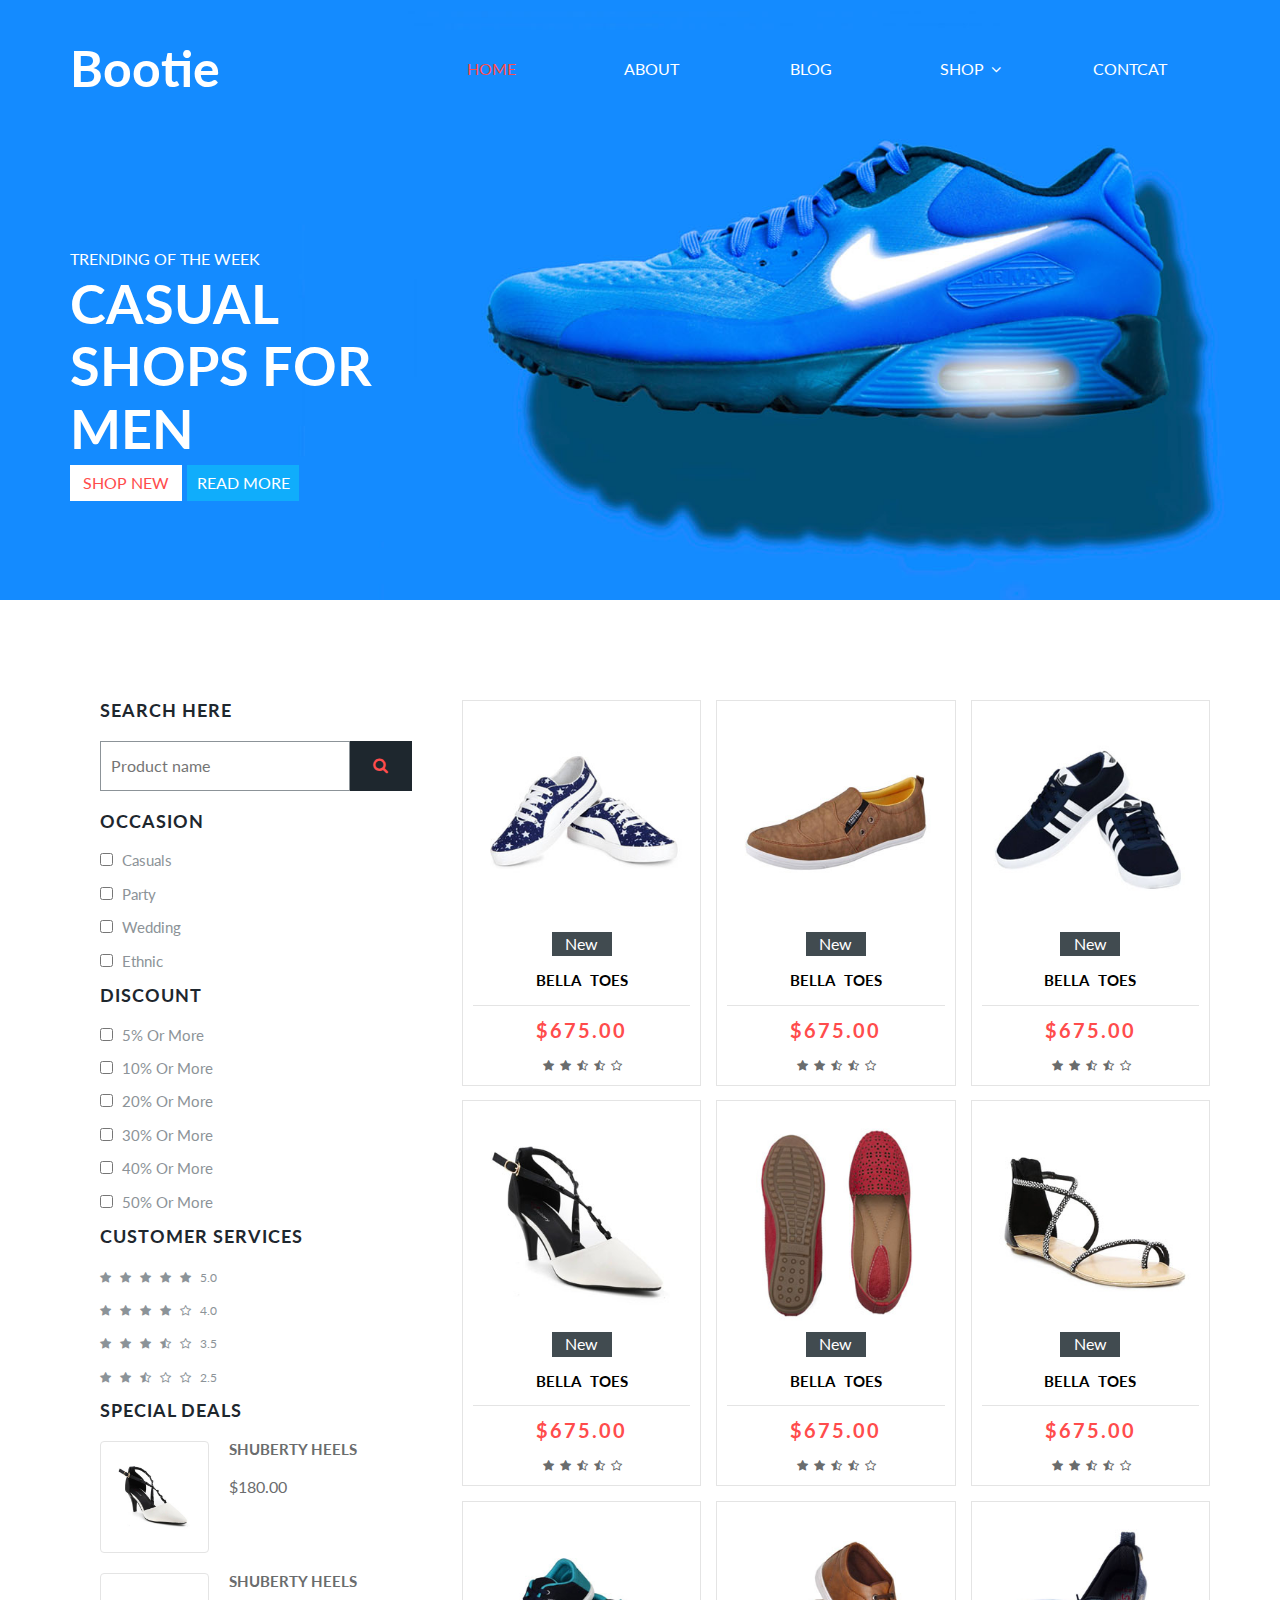
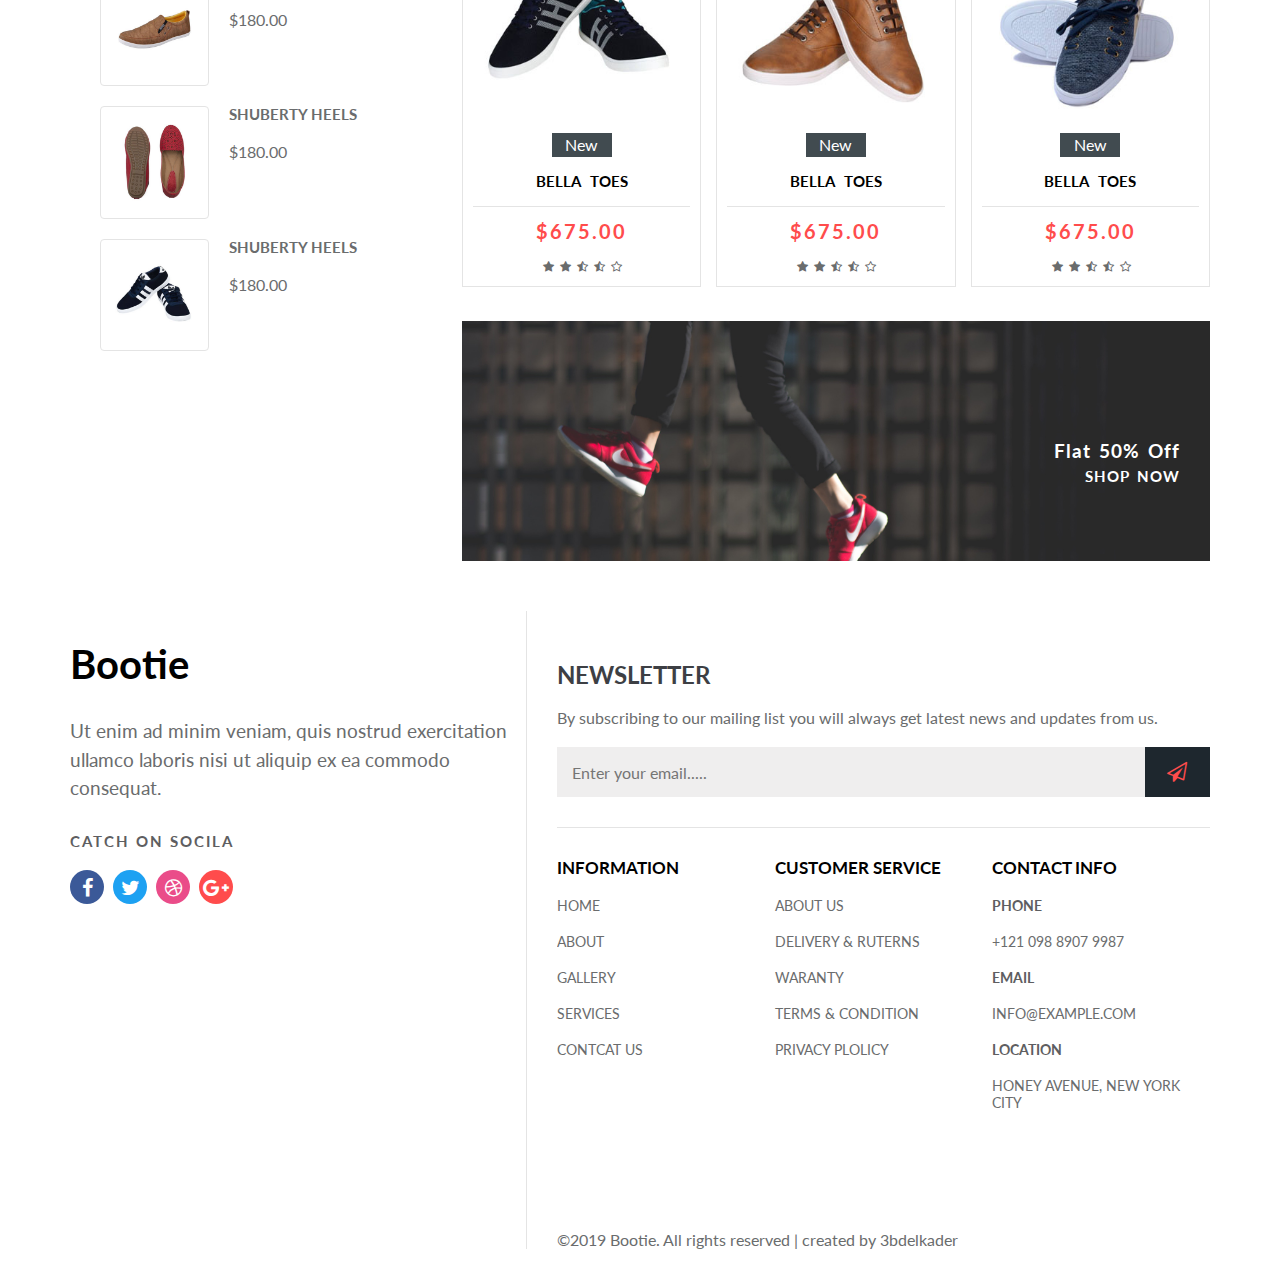
<file: shopnow.html>
<!DOCTYPE html>
<html lang="en" dir="ltr">
  <head>
    <meta charset="utf-8">
    <meta name="viewport" content="width=device-width, initial-scale=1, shrink-to-fit=no">
    <title>New templet by sass</title>
    <link rel="stylesheet" href="https://fonts.googleapis.com/css?family=Lato&display=swap">
    <link rel="stylesheet" href="css/font-awesome.min.css">
    <link rel="stylesheet" href="css/normalize.css">
    <link rel="stylesheet" href="css/style.css">
  </head>
  <body>
    <!--Start header-->
    <div class="img-banner">
      <div class="header">
        <div class="container">
          <div class="logo">
            <h1 class="header-title">bootie</h1>
          </div>
          <div class="navbar">
            <ul>
              <li><a class="active" href="index.html">home</a></li>
              <li><a href="about.html">about</a></li>
              <li><a href="blog.html">blog</a></li>
              <li class="drop-down">
                <a href="shopnow.html">shop
                  <span><i class="fa fa-angle-down"></i></span>
                </a>
                <ul class="sub-menu">
                  <li><a class="sub-menu-drop" href="blog.html"></a>blog</li>
                  <li><a class="sub-menu-drop" href="shopnow.html"></a>shop now</li>
                  <li><a class="sub-menu-drop" href="#"></a>single page</li>
                </ul>
              </li>
              <li><a href="contac.html">contcat</a></li>
            </ul>
          </div>
          <div class="clearfix"></div>
          <div class="casual">
            <p>trending of the week</p>
            <p>casual shops for men</p>
            <button class="shop" type="button" name="button">shop new</button>
            <button class="more" type="button" name="button">read more</button>
          </div>
        </div>
        <button class="toggle-class" type="button" name="button">
          <span></span>
          <span></span>
          <span></span>
        </button>
      </div>
    </div>
    <!--End header-->
    <div class="clearfix"></div>
    <!--Start fillter-->
    <div class="fillter">
      <div class="container">
        <div class="fillter-products">
          <h4 class="header-fillter">search here</h4>
          <input class="search" type="search" name="" value="" placeholder="Product name">
          <button type="button" name="button"><i class="fa fa-search"></i></button>
          <h4 class="header-fillter">occasion</h4>
          <ul>
            <li>
              <input type="checkbox" name="" value="">
              <span>casuals</span>
            </li>
            <li>
              <input type="checkbox" name="" value="">
              <span>party</span>
            </li>
            <li>
              <input type="checkbox" name="" value="">
              <span>wedding</span>
            </li>
            <li>
              <input type="checkbox" name="" value="">
              <span>ethnic</span>
            </li>
          </ul>
          <h4 class="header-fillter">discount</h4>
          <ul>
            <li>
              <input type="checkbox" name="" value="">
              <span> 5% or More</span>
            </li>
            <li>
              <input type="checkbox" name="" value="">
              <span> 10% or More</span>
            </li>
            <li>
              <input type="checkbox" name="" value="">
              <span> 20% or More</span>
            </li>
            <li>
              <input type="checkbox" name="" value="">
              <span> 30% or More</span>
            </li>
            <li>
              <input type="checkbox" name="" value="">
              <span> 40% or More</span>
            </li>
            <li>
              <input type="checkbox" name="" value="">
              <span> 50% or More</span>
            </li>
          </ul>
          <h4 class="header-fillter">customer services</h4>
          <ul>
            <li class="stars">
              <i class="fa fa-star"></i>
              <i class="fa fa-star"></i>
              <i class="fa fa-star"></i>
              <i class="fa fa-star"></i>
              <i class="fa fa-star"></i>
              <span>5.0</span>
            </li>
            <li class="stars">
              <i class="fa fa-star"></i>
              <i class="fa fa-star"></i>
              <i class="fa fa-star"></i>
              <i class="fa fa-star"></i>
              <i class="fa fa-star-o"></i>
              <span>4.0</span>
            </li>
            <li class="stars">
              <i class="fa fa-star"></i>
              <i class="fa fa-star"></i>
              <i class="fa fa-star"></i>
              <i class="fa fa-star-half-o"></i>
              <i class="fa fa-star-o"></i>
              <span>3.5</span>
            </li>
            <li class="stars">
              <i class="fa fa-star"></i>
              <i class="fa fa-star"></i>
              <i class="fa fa-star-half-o"></i>
              <i class="fa fa-star-o"></i>
              <i class="fa fa-star-o"></i>
              <span>2.5</span>
            </li>
          </ul>
          <h4 class="header-fillter">special deals</h4>
          <div class="special">
            <img src="images/s4.jpg" alt="">
          </div>
          <div class="special-info">
            <h4>shuberty heels</h4>
            <a href="#">$180.00</a>
          </div>
          <div class="clearfix"></div>
          <div class="special">
            <img src="images/s2.jpg" alt="">
          </div>
          <div class="special-info">
            <h4>shuberty heels</h4>
            <a href="#">$180.00</a>
          </div>
          <div class="clearfix"></div>
          <div class="special">
            <img src="images/s5.jpg" alt="">
          </div>
          <div class="special-info">
            <h4>shuberty heels</h4>
            <a href="#">$180.00</a>
          </div>
          <div class="clearfix"></div>
          <div class="special">
            <img src="images/s3.jpg" alt="">
          </div>
          <div class="special-info">
            <h4>shuberty heels</h4>
            <a href="#">$180.00</a>
          </div>
          <div class="clearfix"></div>
        </div>
        <div class="all-products">
          <!--Start new arrivals-->
          <div class="new-arrivals">
              <div class="products">
                <div class="img-product">
                  <img src="images/s1.jpg" alt="">
                  <span>new</span>
                </div>
                <div class="price-name">
                  <h4><a href="#">bella toes</a></h4>
                </div>
                <div class="price-info">
                  <span>$675.00</span>
                </div>
                <ul class="stars">
                  <li><i class="fa fa-star"></i></li>
                  <li><i class="fa fa-star"></i></li>
                  <li><i class="fa fa-star-half-o"></i></li>
                  <li><i class="fa fa-star-half-o"></i></li>
                  <li><i class="fa fa-star-o"></i></li>
                </ul>
              </div>
              <div class="products left res">
                <div class="img-product">
                  <img src="images/s2.jpg" alt="">
                  <span>new</span>
                </div>
                <div class="price-name">
                  <h4><a href="#">bella toes</a></h4>
                </div>
                <div class="price-info">
                  <span>$675.00</span>
                </div>
                <ul class="stars">
                  <li><i class="fa fa-star"></i></li>
                  <li><i class="fa fa-star"></i></li>
                  <li><i class="fa fa-star-half-o"></i></li>
                  <li><i class="fa fa-star-half-o"></i></li>
                  <li><i class="fa fa-star-o"></i></li>
                </ul>
              </div>
              <div class="products left">
                <div class="img-product">
                  <img src="images/s3.jpg" alt="">
                  <span>new</span>
                </div>
                <div class="price-name">
                  <h4><a href="#">bella toes</a></h4>
                </div>
                <div class="price-info">
                  <span>$675.00</span>
                </div>
                <ul class="stars">
                  <li><i class="fa fa-star"></i></li>
                  <li><i class="fa fa-star"></i></li>
                  <li><i class="fa fa-star-half-o"></i></li>
                  <li><i class="fa fa-star-half-o"></i></li>
                  <li><i class="fa fa-star-o"></i></li>
                </ul>
              </div>
              <div class="products res">
                <div class="img-product res">
                  <img src="images/s4.jpg" alt="">
                  <span>new</span>
                </div>
                <div class="price-name">
                  <h4><a href="#">bella toes</a></h4>
                </div>
                <div class="price-info">
                  <span>$675.00</span>
                </div>
                <ul class="stars">
                  <li><i class="fa fa-star"></i></li>
                  <li><i class="fa fa-star"></i></li>
                  <li><i class="fa fa-star-half-o"></i></li>
                  <li><i class="fa fa-star-half-o"></i></li>
                  <li><i class="fa fa-star-o"></i></li>
                </ul>
              </div>
              <div class="products left">
                <div class="img-product">
                  <img src="images/s5.jpg" alt="">
                  <span>new</span>
                </div>
                <div class="price-name">
                  <h4><a href="#">bella toes</a></h4>
                </div>
                <div class="price-info">
                  <span>$675.00</span>
                </div>
                <ul class="stars">
                  <li><i class="fa fa-star"></i></li>
                  <li><i class="fa fa-star"></i></li>
                  <li><i class="fa fa-star-half-o"></i></li>
                  <li><i class="fa fa-star-half-o"></i></li>
                  <li><i class="fa fa-star-o"></i></li>
                </ul>
              </div>
              <div class="products left res">
                <div class="img-product">
                  <img src="images/s6.jpg" alt="">
                  <span>new</span>
                </div>
                <div class="price-name">
                  <h4><a href="#">bella toes</a></h4>
                </div>
                <div class="price-info">
                  <span>$675.00</span>
                </div>
                <ul class="stars">
                  <li><i class="fa fa-star"></i></li>
                  <li><i class="fa fa-star"></i></li>
                  <li><i class="fa fa-star-half-o"></i></li>
                  <li><i class="fa fa-star-half-o"></i></li>
                  <li><i class="fa fa-star-o"></i></li>
                </ul>
              </div>
              <div class="products">
                <div class="img-product">
                  <img src="images/s7.jpg" alt="">
                  <span>new</span>
                </div>
                <div class="price-name">
                  <h4><a href="#">bella toes</a></h4>
                </div>
                <div class="price-info">
                  <span>$675.00</span>
                </div>
                <ul class="stars">
                  <li><i class="fa fa-star"></i></li>
                  <li><i class="fa fa-star"></i></li>
                  <li><i class="fa fa-star-half-o"></i></li>
                  <li><i class="fa fa-star-half-o"></i></li>
                  <li><i class="fa fa-star-o"></i></li>
                </ul>
              </div>
              <div class="products left res">
                <div class="img-product">
                  <img src="images/s8.jpg" alt="">
                  <span>new</span>
                </div>
                <div class="price-name">
                  <h4><a href="#">bella toes</a></h4>
                </div>
                <div class="price-info">
                  <span>$675.00</span>
                </div>
                <ul class="stars">
                  <li><i class="fa fa-star"></i></li>
                  <li><i class="fa fa-star"></i></li>
                  <li><i class="fa fa-star-half-o"></i></li>
                  <li><i class="fa fa-star-half-o"></i></li>
                  <li><i class="fa fa-star-o"></i></li>
                </ul>
              </div>
              <div class="products left">
                <div class="img-product">
                  <img src="images/s9.jpg" alt="">
                  <span>new</span>
                </div>
                <div class="price-name">
                  <h4><a href="#">bella toes</a></h4>
                </div>
                <div class="price-info">
                  <span>$675.00</span>
                </div>
                <ul class="stars">
                  <li><i class="fa fa-star"></i></li>
                  <li><i class="fa fa-star"></i></li>
                  <li><i class="fa fa-star-half-o"></i></li>
                  <li><i class="fa fa-star-half-o"></i></li>
                  <li><i class="fa fa-star-o"></i></li>
                </ul>
              </div>
              <div class="clearfix"></div>
              <div class="img-bottom">
                <h3>flat 50% off<span>shop now</span></h3>
              </div>
          </div>
          <!--End new arrivals-->
        </div>
      </div>
    </div>
    <!--End fillter-->
    <div class="clearfix"></div>
    <!--start footer-->
    <div class="footer">
      <div class="container">
        <div class="footer-left">
          <h2 class="footer-title">bootie</h2>
          <p class="footer-disc">Ut enim ad minim veniam, quis nostrud exercitation ullamco laboris nisi ut aliquip ex ea commodo consequat.</p>
          <p class="socila-title">catch on socila</p>
          <ul class="socila-media">
            <li><i class="fa fa-facebook"></i></li>
            <li><i class="fa fa-twitter"></i></li>
            <li><i class="fa fa-dribbble"></i></li>
            <li><i class="fa fa-google-plus"></i></li>
          </ul>
        </div>
        <div class="footer-right">
          <div class="info">
            <h2>newsletter</h2>
            <p>By subscribing to our mailing list you will always get latest news and updates from us.</p>
            <input type="email" name="" value="" placeholder="Enter your email.....">
            <button class="submit" type="submit" name="button"><i class="fa fa-paper-plane-o"></i></button>
          </div>
          <div class="contcat-info">
            <div class="contcat">
              <h2>information</h2>
              <ul>
                <li>home</li>
                <li>about</li>
                <li>gallery</li>
                <li>services</li>
                <li>contcat us</li>
              </ul>
            </div>
            <div class="contcat">
              <h2>customer service</h2>
              <ul>
                <li>about us</li>
                <li>delivery & ruterns</li>
                <li>waranty</li>
                <li>terms & condition</li>
                <li>privacy plolicy</li>
              </ul>
            </div>
            <div class="contcat">
              <h2>contact info</h2>
              <ul>
                <li class="contact-me">phone</li>
                <li>+121 098 8907 9987</li>
                <li class="contact-me">email</li>
                <li>info@example.com</li>
                <li class="contact-me">location</li>
                <li>honey avenue, new york city</li>
              </ul>
            </div>
          </div>
          <div class="all-rights">
            <p>&copy;2019 Bootie. All rights reserved | created by 3bdelkader</p>
          </div>
        </div>
      </div>
    </div>
    <script src="js/jquery-1.12.4.min.js"></script>
    <script src="js/mian.js"></script>
  </body>
</html>
</file>
<file: css/style.css>
.clearfix {
  clear: both;
}

.container {
  margin: auto;
  position: relative;
  padding-left: 15px;
  padding-right: 15px;
}
@media (min-width: 768px) {
  .container {
    width: 750px;
  }
}
@media (min-width: 991px) {
  .container {
    width: 970px;
  }
}
@media (min-width: 1200px) {
  .container {
    width: 1170px;
  }
}

* {
  margin: 0px;
  padding: 0px;
  box-sizing: border-box;
}

body {
  font-family: "Lato", sans-serif;
}

ul, ol {
  list-style: none;
}

a {
  text-decoration: none;
}

.img-banner {
  background-image: url("../images/banner.jpg");
  background-size: cover;
  background-position: center;
  position: relative;
  height: 600px;
}
.img-banner .header {
  position: relative !important;
}
.img-banner .header .logo {
  width: 30%;
  float: left;
  padding: 40px;
}
@media (max-width: 767px) {
  .img-banner .header .logo {
    float: none;
    padding: 0;
    padding-top: 15px;
  }
}
@media (min-width: 768px) {
  .img-banner .header .logo {
    padding-left: 0;
  }
}
.img-banner .header .logo .header-title {
  font-size: 50px;
  text-transform: capitalize;
  color: #fff;
  margin: 0;
}
@media (max-width: 767px) {
  .img-banner .header .navbar {
    width: 100%;
    margin-top: 20px;
    display: none;
  }
}
@media (min-width: 768px) {
  .img-banner .header .navbar {
    width: 70%;
    float: left;
    display: block !important;
  }
}
.img-banner .header .navbar ul {
  padding-top: 60px;
}
@media (max-width: 767px) {
  .img-banner .header .navbar ul {
    background-color: rgba(0, 0, 0, 0.5);
    padding: 20px 0;
    float: right;
    width: 50%;
  }
}
.img-banner .header .navbar ul li {
  width: 20%;
  float: left;
  text-align: center;
}
@media (max-width: 767px) {
  .img-banner .header .navbar ul li {
    float: none;
    margin-bottom: 5px;
    margin-left: 50%;
    transform: translate(-50%, -50%);
  }
  .img-banner .header .navbar ul li:last-of-type {
    margin-bottom: 0;
  }
}
.img-banner .header .navbar ul li.drop-down {
  position: relative;
}
.img-banner .header .navbar ul li.drop-down:hover .sub-menu {
  display: block;
}
@media (max-width: 767px) {
  .img-banner .header .navbar ul li.drop-down:hover .sub-menu {
    display: none;
  }
}
.img-banner .header .navbar ul li.drop-down .sub-menu {
  position: absolute;
  top: 19px;
  padding: 0;
  background-color: #fff;
  padding: 20px;
  display: none;
}
.img-banner .header .navbar ul li.drop-down .sub-menu li {
  display: block;
  text-align: left;
  width: 100%;
  text-transform: uppercase;
  color: #414b50;
  font-size: 14px;
  font-weight: bold;
  letter-spacing: 1px;
  cursor: pointer;
}
.img-banner .header .navbar ul li.drop-down .sub-menu li:not(:last-of-type) {
  margin-bottom: 20px;
}
.img-banner .header .navbar ul li.drop-down .sub-menu li:hover {
  color: #ff4c4c;
}
.img-banner .header .navbar ul li a {
  text-transform: uppercase;
  color: #fff;
}
.img-banner .header .navbar ul li a:hover, .img-banner .header .navbar ul li a.active {
  color: #ff4c4c;
}
.img-banner .header .navbar ul li a span i {
  margin-left: 3px;
}
@media (max-width: 767px) {
  .img-banner .header .navbar ul li a span {
    display: none;
  }
}
.img-banner .toggle-class {
  position: absolute;
  top: 20px;
  right: 30px;
  width: 50px;
  height: 40px;
  outline: none;
  border: none;
  padding: 5px;
  display: none;
}
@media (max-width: 767px) {
  .img-banner .toggle-class {
    display: block;
  }
}
.img-banner .toggle-class span {
  height: 5px;
  width: 100%;
  display: block;
  margin-bottom: 5px;
  background-color: #ff4c4c;
}
.img-banner .toggle-class span:last-of-type {
  margin-bottom: 0px;
}

/*Start information*/
.casual {
  width: 33%;
  position: absolute;
  top: 250px;
}
@media (max-width: 767px) {
  .casual {
    position: absolute;
    top: 150px;
    width: 50%;
  }
}
.casual p:first-of-type {
  color: #fff;
  text-transform: uppercase;
  margin-bottom: 5px;
}
.casual p:last-of-type {
  color: #fff;
  font-size: 54px;
  text-transform: uppercase;
  font-weight: bold;
  margin-bottom: 5px;
}

.information {
  padding: 50px 0 100px 0;
  overflow: hidden;
}
.information .info {
  width: 23.5%;
  float: left;
  overflow: hidden;
  padding: 45px 14px;
  box-shadow: 7px 7px 10px 0 rgba(76, 110, 245, 0.1);
}
@media (max-width: 767px) {
  .information .info {
    width: 46%;
  }
}
@media (max-width: 767px) {
  .information .info.rsp {
    margin-left: 4%;
  }
}
@media (min-width: 768px) {
  .information .info:not(:first-of-type) {
    margin-left: 2%;
  }
}
.information .info.active {
  background-color: #ff4c4c;
  color: #fff;
}
.information .info .icon {
  width: 20%;
  height: 50px;
  float: left;
}
.information .info .icon i {
  margin-top: 9px;
  font-size: 30px;
  color: #ff4c4c;
}
.information .info .icon i.fa-bullhorn {
  color: #fff;
}
.information .info .icon-disc {
  float: left;
  width: calc(100% - 20%);
  padding-left: 15px;
}
.information .info .icon-disc span {
  display: inline-block;
  color: #000;
  text-transform: uppercase;
  margin-bottom: 5px;
  font-size: 14px;
  font-weight: bold;
  letter-spacing: 1px;
}
.information .info .icon-disc p {
  color: #6a6c6d;
  line-height: 1.4;
}
.information .info .icon-disc p.active {
  color: #fff;
}

/*End information*/
/*Start new arrivals*/
.new-arrivals {
  overflow: hidden;
  margin-bottom: 50px;
}
.new-arrivals .products {
  padding: 10px;
  width: 32%;
  float: left;
  text-align: center;
  border: 1px solid #e4e4e4;
  margin-bottom: 2%;
}
@media (max-width: 767px) {
  .new-arrivals .products {
    width: 46%;
  }
}
@media (max-width: 767px) {
  .new-arrivals .products.res {
    margin-left: 4%;
  }
}
@media (min-width: 768px) {
  .new-arrivals .products.left {
    margin-left: 2%;
  }
}
.new-arrivals .products .img-product img {
  width: 100%;
}
.new-arrivals .products .img-product span {
  display: block;
  width: 60px;
  margin: auto;
  background-color: #414b50;
  padding: 3px 0px;
  text-transform: capitalize;
  color: #fff;
}
.new-arrivals .products .price-name {
  border-bottom: 1px solid #e4e4e4;
}
.new-arrivals .products .price-name h4 {
  margin: 15px 0;
}
.new-arrivals .products .price-name h4 a {
  text-transform: uppercase;
  color: #000;
  word-spacing: 6px;
  font-size: 15px;
}
.new-arrivals .products .price-info {
  margin-top: 13px;
  margin-bottom: 13px;
}
.new-arrivals .products .price-info span {
  display: block;
  color: #ff4c4c;
  font-size: 20px;
  letter-spacing: 2px;
  font-weight: bold;
}
.new-arrivals .products .stars li {
  display: inline-block;
  margin-left: 2px;
}
.new-arrivals .products .stars li i {
  color: #6a6c6d;
  font-size: 12px;
  margin-bottom: 3px;
}

/*End new arrivals*/
/*Start quot*/
.quot {
  text-align: center;
  margin-bottom: 50px;
  padding: 100px 0;
  background-color: #f2f2f2;
}
.quot h3 {
  text-transform: uppercase;
  margin-bottom: 3px;
  font-size: 18px;
  letter-spacing: 2px;
}
.quot .stars li {
  display: inline-block;
  margin-left: 2px;
}
.quot .stars li i {
  color: #ff4c4c;
  font-size: 14px;
  margin-bottom: 3px;
}
.quot .text-quote {
  width: 56%;
  margin: auto;
  line-height: 2;
}
@media (max-width: 767px) {
  .quot .text-quote {
    width: 100%;
  }
}
.quot .text-quote p {
  color: #6a6c6d;
}
.quot .text-quote p i {
  color: #505c65;
  font-size: 30px;
}

/*End quot*/
/*populer-products*/
.populer-products {
  overflow: hidden;
  margin-bottom: 70px;
}
.populer-products .img-left {
  padding: 10px;
  width: 48%;
  float: left;
  margin-right: 2%;
  border: 1px solid #e4e4e4;
  position: relative;
}
@media (max-width: 767px) {
  .populer-products .img-left {
    width: 100%;
    float: none;
    margin-bottom: 2%;
  }
}
.populer-products .img-left img {
  width: 100%;
}
.populer-products .img-left a {
  position: absolute;
  bottom: 90px;
  right: 30px;
  color: #000;
  text-transform: uppercase;
  font-size: 16px;
  font-weight: bold;
}

.img-right {
  width: 50%;
  float: left;
}
@media (max-width: 767px) {
  .img-right {
    width: 100%;
    float: none;
  }
}
.img-right .img-right-1 {
  padding: 10px;
  border: 1px solid #e4e4e4;
}
.img-right .img-right-1.top {
  margin-bottom: 2%;
}
.img-right .img-right-1 img {
  width: 100%;
}

/*End populer-products*/
/*Start icons*/
.icons {
  background-color: #1e272e;
  padding: 50px 0;
  overflow: hidden;
}
.icons i {
  float: left;
  width: 16.6666666667%;
  text-align: center;
  color: #757a7d;
  font-size: 2.5em;
}

/*End icons*/
.welcome {
  text-align: center;
  padding: 100px 0;
  background-color: #f7f7f7;
}
.welcome .title p {
  text-transform: uppercase;
  color: #6a6c6d;
  font-weight: bold;
  font-size: 13px;
  letter-spacing: 2px;
}
.welcome .welcome-disc {
  width: 80%;
  margin: auto;
}
@media (max-width: 767px) {
  .welcome .welcome-disc {
    width: 100%;
  }
}
.welcome .welcome-disc p {
  color: #8c9398;
  line-height: 2;
}

/*start offer*/
.offers {
  padding: 50px 0;
  overflow: hidden;
}
.offers .offer {
  width: 32%;
  float: left;
  padding: 50px 30px;
  box-shadow: 7px 7px 10px 0 rgba(76, 110, 245, 0.1);
}
@media (max-width: 767px) {
  .offers .offer {
    width: 46%;
  }
}
@media (max-width: 767px) {
  .offers .offer.res {
    margin-left: 4%;
  }
}
@media (min-width: 768px) {
  .offers .offer.left {
    margin-left: 2%;
  }
}
.offers .offer.midule {
  background-color: #ff4c4c;
  color: #fff;
}
.offers .offer i {
  font-size: 30px;
  color: #ff4c4c;
  margin-bottom: 30px;
}
.offers .offer i.fa-bullhorn {
  color: #fff;
}
.offers .offer h3 {
  text-transform: uppercase;
  font-size: 15px;
  margin-bottom: 15px;
}
.offers .offer p {
  line-height: 1.5;
  color: #8c9398;
  line-height: 1.5;
  width: 80%;
  font-size: 16px;
}
.offers .offer p.midule {
  color: #fff;
}

/*End offer*/
/*Start sale*/
.sale {
  background-color: #f7f7f7;
  padding: 50px 0;
  overflow: hidden;
}
.sale .img {
  width: 50%;
  float: left;
  padding: 30px;
}
@media (max-width: 767px) {
  .sale .img {
    width: 100%;
    float: none;
  }
}
.sale .img img {
  width: 100%;
}
.sale .sale-info {
  width: 50%;
  float: left;
  padding: 40px;
}
@media (max-width: 767px) {
  .sale .sale-info {
    width: 100%;
    float: none;
  }
}
.sale .sale-info .top {
  text-transform: uppercase;
  color: #8c9398;
  font-size: 14px;
  font-weight: bold;
  letter-spacing: 2px;
}
.sale .sale-info .heading h2 {
  text-align: left;
}
.sale .sale-info .sale-disc {
  color: #8c9398;
  line-height: 2;
  margin-bottom: 20px;
}
.sale .sale-info .sale-icon {
  color: #6a6c6d;
  line-height: 2;
}
.sale .sale-info .sale-icon i {
  margin-right: 20px;
  color: #ff4c4c;
}

/*End sale*/
/*Start services*/
.services {
  padding: 70px 0;
  overflow: hidden;
}
.services .my-services {
  width: 50%;
  float: left;
  padding: 0 26px;
}
@media (max-width: 767px) {
  .services .my-services {
    width: 100%;
    float: none;
  }
}
.services .my-services .icon {
  width: 7%;
  float: left;
  padding-top: 22px;
}
.services .my-services .icon i {
  font-size: 25px;
  color: #007bff;
}
.services .my-services .service-content {
  float: left;
  width: calc(100% - 7%);
  padding-left: 20px;
  margin-bottom: 50px;
}
.services .my-services .service-content h4 {
  text-transform: uppercase;
  font-size: 1em;
  font-weight: bold;
  margin-bottom: 10px;
  word-spacing: 1px;
  letter-spacing: 1px;
}
.services .my-services .service-content p {
  color: #8c9398;
  line-height: 1.5;
}

/*End services*/
.blog-posts {
  padding: 70px 0;
  overflow: hidden;
}
.blog-posts .post {
  width: 32%;
  float: left;
  border: 1px solid #e4e4e4;
  padding-bottom: 40px;
  margin-bottom: 2%;
  position: relative;
}
@media (max-width: 767px) {
  .blog-posts .post {
    width: 100%;
    float: none;
  }
}
.blog-posts .post.left {
  margin-left: 2%;
}
.blog-posts .post .img img {
  width: 100%;
}
.blog-posts .post .blog-info {
  padding: 20px;
}
.blog-posts .post .blog-info .post-title {
  font-size: 1.2em;
  text-transform: capitalize;
  word-spacing: 1px;
  letter-spacing: 2px;
  color: #464f56;
  margin-bottom: 10px;
}
.blog-posts .post .blog-info .post-disc {
  color: #8c9398;
  word-spacing: 2px;
  line-height: 2;
  margin-bottom: 30px;
}
.blog-posts .post .blog-info .price span {
  display: inline-block;
  float: left;
  font-weight: bold;
  color: #8c9398;
  font-size: 20px;
  margin-top: 8px;
}

.fillter {
  padding-top: 100px;
  overflow: hidden;
}
.fillter .fillter-products {
  width: 30%;
  float: left;
  padding-left: 30px;
}
@media (max-width: 767px) {
  .fillter .fillter-products {
    width: 100%;
    float: none;
  }
}
.fillter .fillter-products .header-fillter {
  font-size: 18px;
  color: #1e272e;
  text-transform: uppercase;
  letter-spacing: 1px;
  margin-bottom: 20px;
}
.fillter .fillter-products .search {
  width: 80%;
  height: 50px;
  padding-left: 10px;
  float: left;
  outline: none;
  border: none;
  border: 1px solid #8c9398;
  font-size: 16px;
  margin-bottom: 20px;
}
.fillter .fillter-products button {
  height: 50px;
  width: 20%;
  float: left;
  outline: none;
  border: none;
  background-color: #1e272e;
}
.fillter .fillter-products button i {
  color: #ff4c4c;
}
.fillter .fillter-products ul li {
  margin-bottom: 15px;
}
.fillter .fillter-products ul li input {
  margin-right: 5px;
}
.fillter .fillter-products ul li span {
  color: #8c9398;
  text-transform: capitalize;
  font-size: 15px;
}
.fillter .fillter-products ul .stars {
  margin-bottom: 15px;
}
.fillter .fillter-products ul .stars i {
  color: #8c9398;
  font-size: 12px;
  margin-right: 5px;
}
.fillter .fillter-products ul .stars span {
  font-size: 12px;
}
.fillter .fillter-products .special {
  width: 35%;
  float: left;
  padding: 10px;
  border: 1px solid #e4e4e4;
  border-radius: 4px;
  margin-bottom: 20px;
}
.fillter .fillter-products .special img {
  width: 100%;
}
.fillter .fillter-products .special-info {
  float: left;
  width: 65%;
  padding-left: 20px;
  overflow: hidden;
}
.fillter .fillter-products .special-info h4 {
  text-transform: uppercase;
  color: #6a6c6d;
  font-size: 15px;
  margin-bottom: 20px;
}
.fillter .fillter-products .special-info a {
  color: #6a6c6d;
}
.fillter .all-products {
  width: 70%;
  float: left;
  padding-left: 50px;
}
@media (max-width: 767px) {
  .fillter .all-products {
    width: 100%;
    float: none;
    padding-left: 0;
  }
}
.fillter .all-products .img-bottom {
  height: 240px;
  background-image: url("../images/single.jpg");
  background-position: center;
  background-size: cover;
  margin-top: 20px;
  position: relative;
}
.fillter .all-products .img-bottom h3 {
  position: absolute;
  right: 30px;
  top: 50%;
  color: #fff;
  font-weight: bold;
  text-transform: capitalize;
  word-spacing: 2px;
  letter-spacing: 1px;
  margin-bottom: 3px;
}
.fillter .all-products .img-bottom h3 span {
  display: block;
  position: absolute;
  right: 0px;
  text-transform: uppercase;
  font-size: 15px;
  margin-top: 5px;
}

.contact-us {
  padding: 100px 0;
  overflow: hidden;
}
.contact-us .contact-us-register {
  width: 50%;
  float: left;
}
@media (max-width: 767px) {
  .contact-us .contact-us-register {
    width: 100%;
    float: none;
  }
}
.contact-us .contact-us-register form {
  padding-right: 15px;
}
.contact-us .contact-us-register form input {
  display: block;
  width: 100%;
  height: 50px;
  margin-bottom: 20px;
  outline: none;
  border: none;
  background-color: #efeeee;
  padding: 10px;
  text-transform: capitalize;
  font-size: 17px;
  color: #8c9398;
}
.contact-us .contact-us-register form textarea {
  width: 100%;
  margin-bottom: 20px;
  outline: none;
  border: none;
  background-color: #efeeee;
  padding: 10px;
  text-transform: capitalize;
  font-size: 17px;
  color: #8c9398;
}
.contact-us .contact-us-register form button {
  width: 140px;
  height: 50px;
  border: none;
  background-color: #1e272e;
  color: #fff;
  text-transform: uppercase;
  font-weight: bold;
  font-size: 17px;
  letter-spacing: 1px;
}
.contact-us .register-info {
  width: 50%;
  float: left;
  padding-left: 20px;
}
@media (max-width: 767px) {
  .contact-us .register-info {
    width: 100%;
    float: none;
    padding-top: 20px;
  }
}
.contact-us .register-info .phone {
  margin-bottom: 30px;
}
.contact-us .register-info .phone ul li {
  margin-bottom: 20px;
  color: #6a6c6d;
}
.contact-us .register-info .phone ul li.title {
  color: #3d3f44;
  font-size: 18px;
  font-weight: bold;
  text-transform: uppercase;
}
.contact-us .register-info .phone ul li i {
  margin-right: 10px;
  color: #3d3f44;
}

.heading h2 {
  text-align: center;
  text-transform: uppercase;
  font-size: 40px;
  color: #292a2b;
  margin-bottom: 1em;
}
@media (max-width: 767px) {
  .heading h2 {
    font-size: 28px;
  }
}

.casual .shop, .casual .more {
  width: 112px;
  float: left;
  padding: 9px;
  outline: none;
  border: none;
  text-transform: uppercase;
  color: #ff4c4c;
  background-color: #fff;
  margin-right: 5px;
  cursor: pointer;
}
@media (max-width: 767px) {
  .casual .shop, .casual .more {
    margin-bottom: 10px;
  }
}
.casual .shop.more, .casual .more.more {
  color: #fff;
  background-color: #10adfb;
}

.viwe-more button {
  position: absolute;
  right: 30px;
  width: 130px;
  height: 40px;
  border: none;
  outline: none;
  text-transform: uppercase;
  font-size: 13px;
  color: #ff4c4c;
  font-weight: bold;
  box-shadow: 0 12px 60px rgba(0, 0, 0, 0.2);
  background-color: #fff;
}

.footer-right .info .submit {
  width: 10%;
  height: 50px;
  outline: none;
  border: none;
  background-color: #1e272e;
  float: left;
}
.footer-right .info .submit i {
  color: #ff4c4c;
  font-size: 20px;
}

.footer {
  overflow: hidden;
  padding-bottom: 30px;
}
.footer .footer-left {
  height: 500px;
  width: 40%;
  float: left;
}
@media (max-width: 767px) {
  .footer .footer-left {
    width: 100%;
    float: none;
    height: 330px;
  }
}
.footer .footer-left .footer-title {
  font-size: 40px;
  text-transform: capitalize;
  padding: 30px 0;
}
.footer .footer-disc {
  font-size: 19px;
  line-height: 1.5;
  color: #6a6c6d;
  margin-bottom: 30px;
}
.footer .socila-title {
  font-size: 15px;
  text-transform: uppercase;
  font-weight: bold;
  margin-bottom: 20px;
  color: #5e5e61;
  letter-spacing: 2px;
}
.footer .socila-media li {
  display: inline-block;
  text-align: center;
}
.footer .socila-media li:not(:first-of-type) {
  margin-left: 5px;
}
.footer .socila-media li i {
  font-size: 20px;
  width: 34px;
  height: 34px;
  padding-top: 8px;
}
.footer .socila-media li i.fa-facebook {
  background-color: #3b5998;
  border-radius: 50%;
  color: #fff;
}
.footer .socila-media li i.fa-twitter {
  background-color: #1da1f2;
  border-radius: 50%;
  color: #fff;
}
.footer .socila-media li i.fa-dribbble {
  background-color: #ea4c89;
  border-radius: 50%;
  color: #fff;
}
.footer .socila-media li i.fa-google-plus {
  background-color: #ff4c4c;
  border-radius: 50%;
  color: #fff;
}
.footer .footer-right {
  width: 60%;
  float: left;
  overflow: hidden;
  padding: 50px 0 0 30px;
  border-left: 1px solid #e4e4e4;
}
@media (max-width: 767px) {
  .footer .footer-right {
    width: 100%;
    float: none;
    border: none;
    border-top: 1px solid #e4e4e4;
  }
}
.footer .footer-right .info {
  overflow: hidden;
  margin-bottom: 30px;
}
.footer .footer-right .info h2 {
  text-transform: uppercase;
  margin-bottom: 20px;
  color: #3d3f44;
}
.footer .footer-right .info p {
  color: #6a6c6d;
  margin-bottom: 20px;
}
.footer .footer-right .info input {
  width: 90%;
  height: 50px;
  padding-left: 15px;
  outline: none;
  border: none;
  background-color: #efeeee;
  float: left;
}
.footer .footer-right .contcat-info {
  padding-top: 30px;
  padding-bottom: 100px;
  border-top: 1px solid #e4e4e4;
  overflow: hidden;
}
.footer .footer-right .contcat-info .contcat {
  float: left;
  width: 33.3333333333%;
}
@media (max-width: 767px) {
  .footer .footer-right .contcat-info .contcat {
    width: 100%;
    float: none;
  }
}
.footer .footer-right .contcat-info .contcat h2 {
  text-transform: uppercase;
  margin-bottom: 10px;
  font-size: 20px;
}
@media (min-width: 768px) {
  .footer .footer-right .contcat-info .contcat h2 {
    font-size: 17px;
  }
}
.footer .footer-right .contcat-info .contcat ul li {
  text-transform: uppercase;
  color: #6a6c6d;
  margin-top: 20px;
  margin-bottom: 20px;
  font-size: 14px;
}
.footer .footer-right .contcat-info .contcat ul li.contact-me {
  font-weight: bold;
  color: #5e5e61;
}
.footer .footer-right .all-rights p {
  color: #6a6c6d;
}

/*# sourceMappingURL=style.css.map */
</file>
